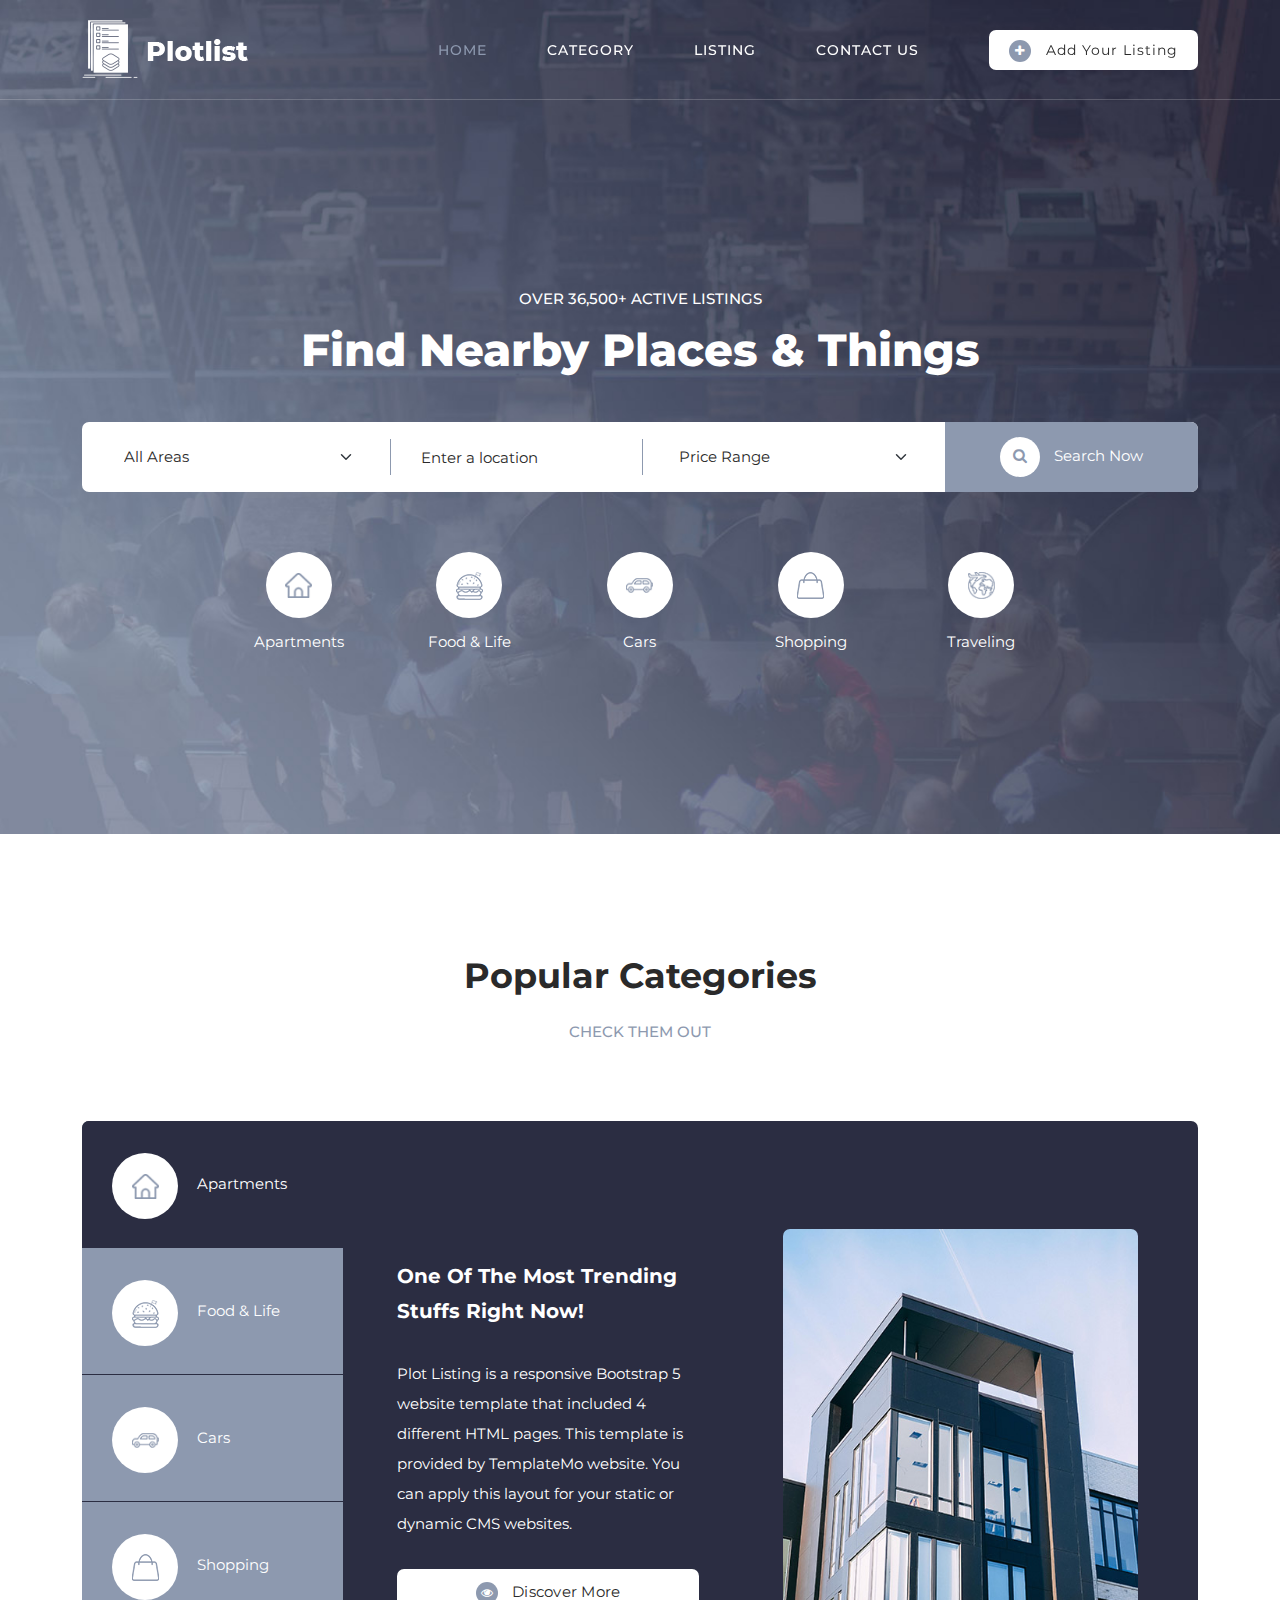
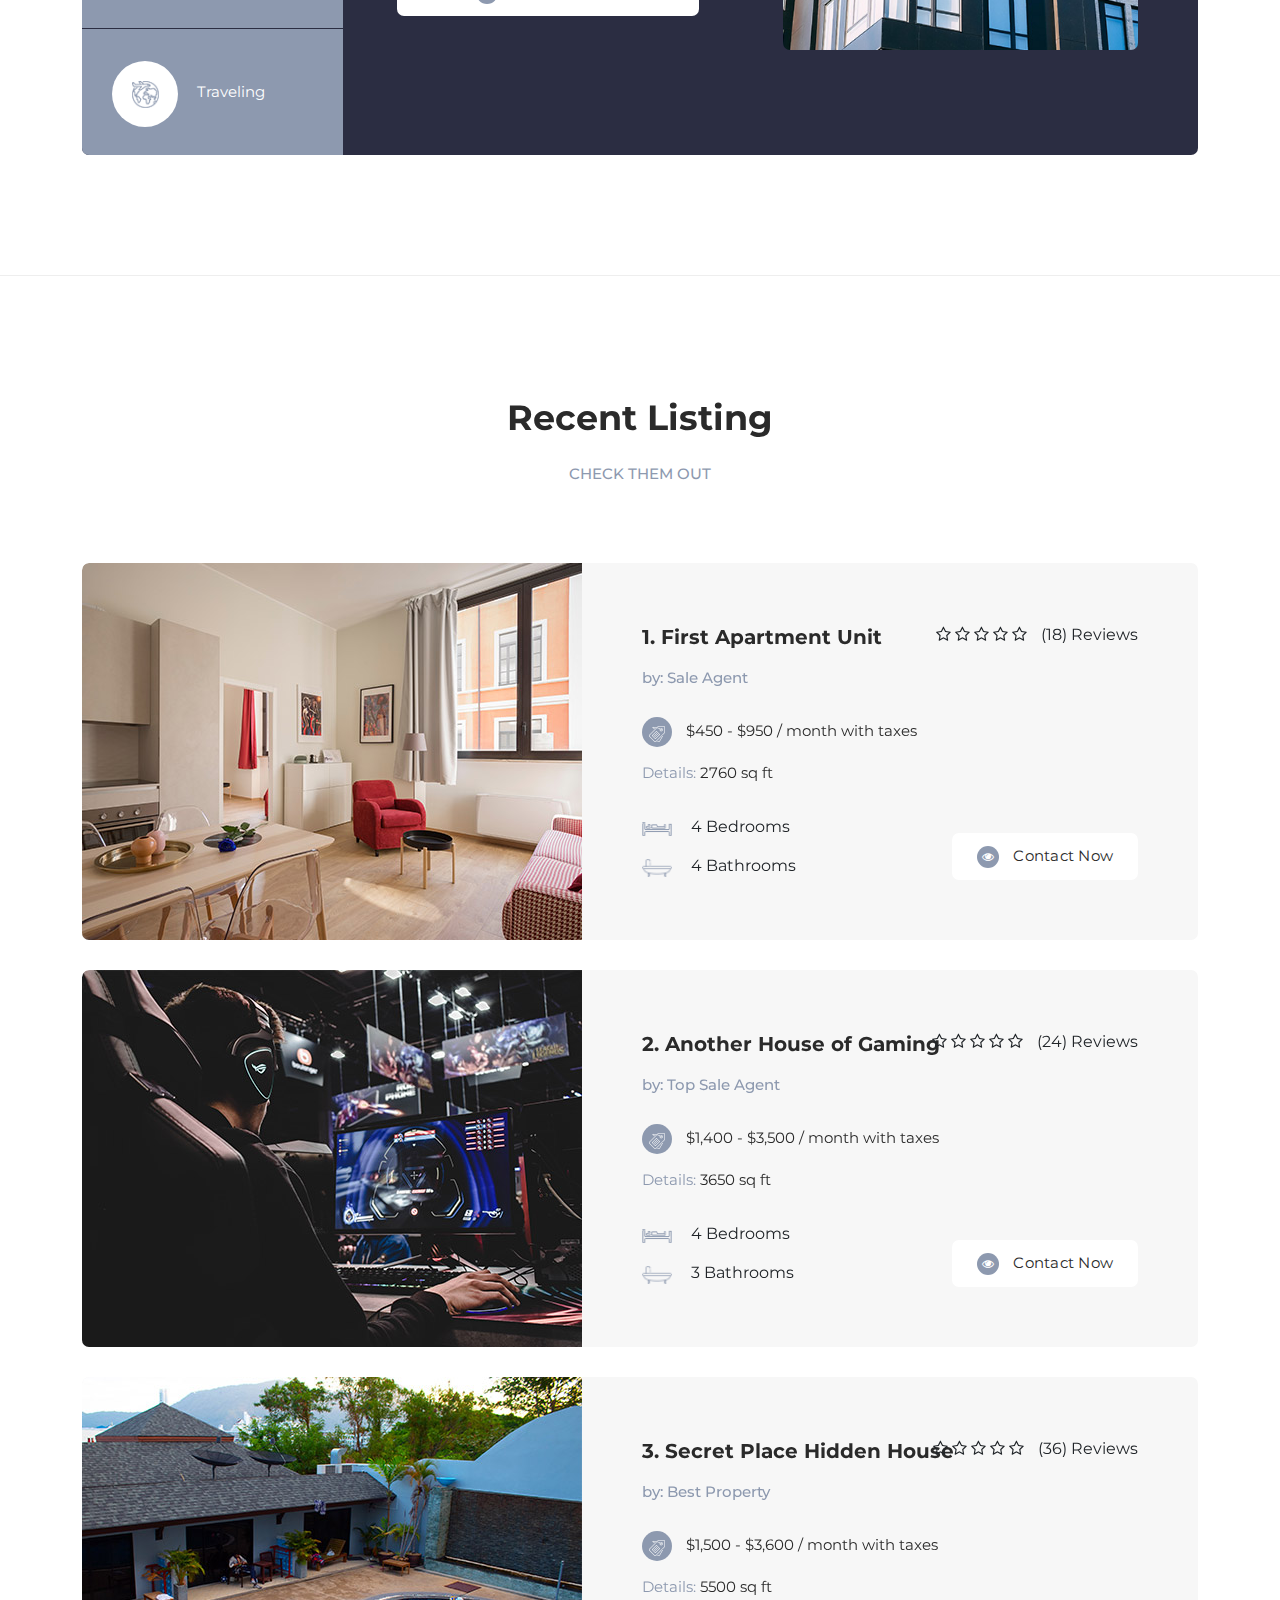
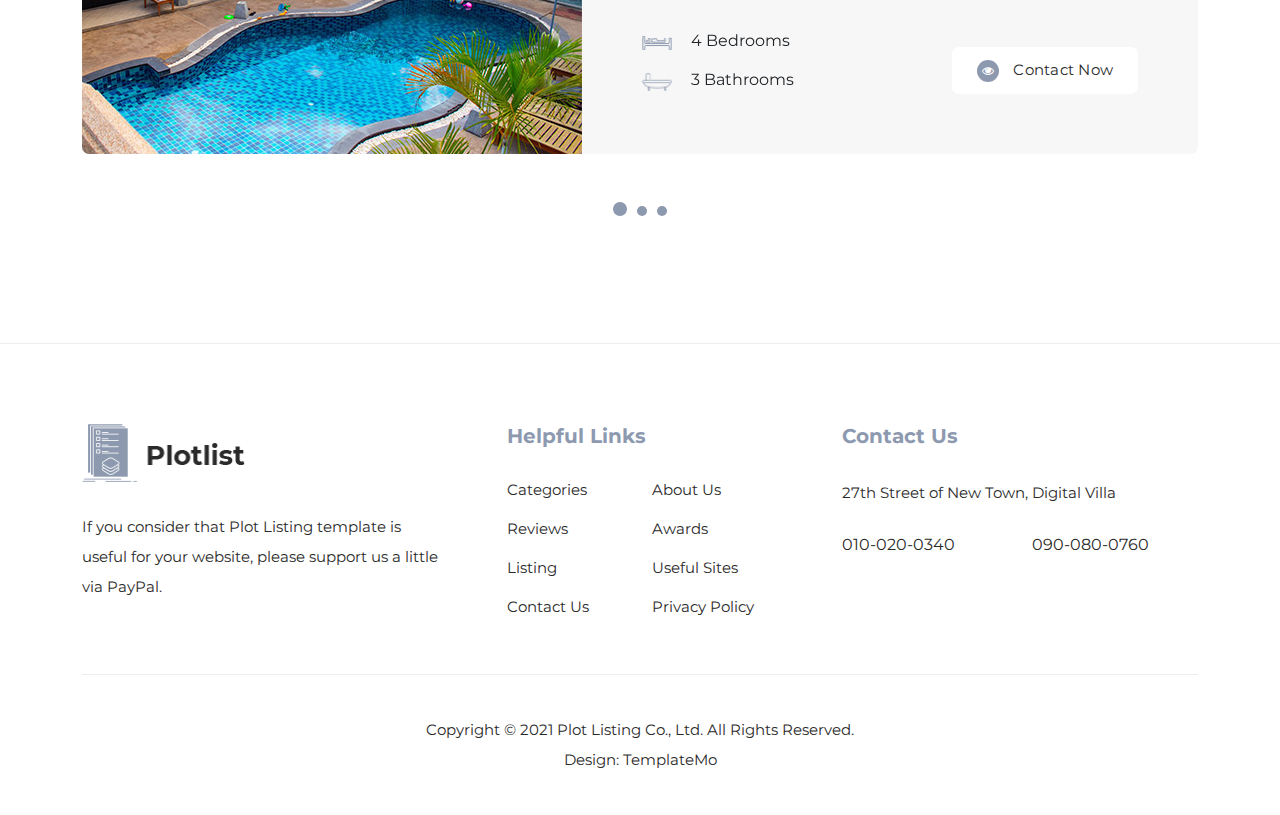
<file: img/templatemo_564_plot_listing/index.html>
<!DOCTYPE html>
<html lang="en">

  <head>

    <meta charset="UTF-8">
    <meta name="viewport" content="width=device-width, initial-scale=1, shrink-to-fit=no">
    <meta name="description" content="">
    <meta name="author" content="">
    <link rel="preconnect" href="https://fonts.gstatic.com">
    <link href="https://fonts.googleapis.com/css2?family=Montserrat:wght@100;200;300;400;500;600;700;800;900&display=swap" rel="stylesheet">

    <title>Plot Listing HTML5 Website Template</title>

    <!-- Bootstrap core CSS -->
    <link href="vendor/bootstrap/css/bootstrap.min.css" rel="stylesheet">

    <!-- Additional CSS Files -->
    <link rel="stylesheet" href="assets/css/fontawesome.css">
    <link rel="stylesheet" href="assets/css/templatemo-plot-listing.css">
    <link rel="stylesheet" href="assets/css/animated.css">
    <link rel="stylesheet" href="assets/css/owl.css">
<!--

TemplateMo 564 Plot Listing

https://templatemo.com/tm-564-plot-listing

-->
  </head>

<body>

  <!-- ***** Preloader Start ***** -->
  <div id="js-preloader" class="js-preloader">
    <div class="preloader-inner">
      <span class="dot"></span>
      <div class="dots">
        <span></span>
        <span></span>
        <span></span>
      </div>
    </div>
  </div>
  <!-- ***** Preloader End ***** -->

  <!-- ***** Header Area Start ***** -->
  <header class="header-area header-sticky wow slideInDown" data-wow-duration="0.75s" data-wow-delay="0s">
    <div class="container">
      <div class="row">
        <div class="col-12">
          <nav class="main-nav">
            <!-- ***** Logo Start ***** -->
            <a href="index.html" class="logo">
            </a>
            <!-- ***** Logo End ***** -->
            <!-- ***** Menu Start ***** -->
            <ul class="nav">
              <li><a href="index.html" class="active">Home</a></li>
              <li><a href="category.html">Category</a></li>
              <li><a href="listing.html">Listing</a></li>
              <li><a href="contact.html">Contact Us</a></li> 
              <li><div class="main-white-button"><a href="#"><i class="fa fa-plus"></i> Add Your Listing</a></div></li> 
            </ul>        
            <a class='menu-trigger'>
                <span>Menu</span>
            </a>
            <!-- ***** Menu End ***** -->
          </nav>
        </div>
      </div>
    </div>
  </header>
  <!-- ***** Header Area End ***** -->

  <div class="main-banner">
    <div class="container">
      <div class="row">
        <div class="col-lg-12">
          <div class="top-text header-text">
            <h6>Over 36,500+ Active Listings</h6>
            <h2>Find Nearby Places &amp; Things</h2>
          </div>
        </div>
        <div class="col-lg-12">
          <form id="search-form" name="gs" method="submit" role="search" action="#">
            <div class="row">
              <div class="col-lg-3 align-self-center">
                  <fieldset>
                      <select name="area" class="form-select" aria-label="Area" id="chooseCategory" onchange="this.form.click()">
                          <option selected>All Areas</option>
                          <option value="New Village">New Village</option>
                          <option value="Old Town">Old Town</option>
                          <option value="Modern City">Modern City</option>
                      </select>
                  </fieldset>
              </div>
              <div class="col-lg-3 align-self-center">
                  <fieldset>
                      <input type="address" name="address" class="searchText" placeholder="Enter a location" autocomplete="on" required>
                  </fieldset>
              </div>
              <div class="col-lg-3 align-self-center">
                  <fieldset>
                      <select name="price" class="form-select" aria-label="Default select example" id="chooseCategory" onchange="this.form.click()">
                          <option selected>Price Range</option>
                          <option value="$100 - $250">$100 - $250</option>
                          <option value="$250 - $500">$250 - $500</option>
                          <option value="$500 - $1000">$500 - $1,000</option>
                          <option value="$1000+">$1,000 or more</option>
                      </select>
                  </fieldset>
              </div>
              <div class="col-lg-3">                        
                  <fieldset>
                      <button class="main-button"><i class="fa fa-search"></i> Search Now</button>
                  </fieldset>
              </div>
            </div>
          </form>
        </div>
        <div class="col-lg-10 offset-lg-1">
          <ul class="categories">
            <li><a href="category.html"><span class="icon"><img src="assets/images/search-icon-01.png" alt="Home"></span> Apartments</a></li>
            <li><a href="listing.html"><span class="icon"><img src="assets/images/search-icon-02.png" alt="Food"></span> Food &amp; Life</a></li>
            <li><a href="#"><span class="icon"><img src="assets/images/search-icon-03.png" alt="Vehicle"></span> Cars</a></li>
            <li><a href="#"><span class="icon"><img src="assets/images/search-icon-04.png" alt="Shopping"></span> Shopping</a></li>
            <li><a href="#"><span class="icon"><img src="assets/images/search-icon-05.png" alt="Travel"></span> Traveling</a></li>
          </ul>
        </div>
      </div>
    </div>
  </div>


  <div class="popular-categories">
    <div class="container">
      <div class="row">
        <div class="col-lg-12">
          <div class="section-heading">
            <h2>Popular Categories</h2>
            <h6>Check Them Out</h6>
          </div>
        </div>
        <div class="col-lg-12">
          <div class="naccs">
            <div class="grid">
              <div class="row">
                <div class="col-lg-3">
                  <div class="menu">
                    <div class="first-thumb active">
                      <div class="thumb">
                        <span class="icon"><img src="assets/images/search-icon-01.png" alt=""></span>
                        Apartments
                      </div>
                    </div>
                    <div>
                      <div class="thumb">                 
                        <span class="icon"><img src="assets/images/search-icon-02.png" alt=""></span>
                        Food &amp; Life
                      </div>
                    </div>
                    <div>
                      <div class="thumb">                 
                        <span class="icon"><img src="assets/images/search-icon-03.png" alt=""></span>
                        Cars
                      </div>
                    </div>
                    <div>
                      <div class="thumb">                 
                        <span class="icon"><img src="assets/images/search-icon-04.png" alt=""></span>
                        Shopping
                      </div>
                    </div>
                    <div class="last-thumb">
                      <div class="thumb">                 
                        <span class="icon"><img src="assets/images/search-icon-05.png" alt=""></span>
                        Traveling
                      </div>
                    </div>
                  </div>
                </div> 
                <div class="col-lg-9 align-self-center">
                  <ul class="nacc">
                    <li class="active">
                      <div>
                        <div class="thumb">
                          <div class="row">
                            <div class="col-lg-5 align-self-center">
                              <div class="left-text">
                                <h4>One Of The Most Trending Stuffs Right Now!</h4>
                                <p>Plot Listing is a responsive Bootstrap 5 website template that included 4 different HTML pages. This template is provided by TemplateMo website. You can apply this layout for your static or dynamic CMS websites.</p>
                                <div class="main-white-button"><a href="#"><i class="fa fa-eye"></i> Discover More</a></div>
                              </div>
                            </div>
                            <div class="col-lg-7 align-self-center">
                              <div class="right-image">
                                <img src="assets/images/tabs-image-01.jpg" alt="">
                              </div>
                            </div>
                          </div>
                        </div>
                      </div>
                    </li>
                    <li>
                      <div>
                        <div class="thumb">
                          <div class="row">
                            <div class="col-lg-5 align-self-center">
                              <div class="left-text">
                                <h4>Food and Lifestyle category is here</h4>
                                <p>You can feel free to download, edit and apply this template for your website. Please tell your friends about TemplateMo website.</p>
                                <div class="main-white-button"><a href="#"><i class="fa fa-eye"></i> Explore More</a></div>
                              </div>
                            </div>
                            <div class="col-lg-7 align-self-center">
                              <div class="right-image">
                                <img src="assets/images/tabs-image-02.jpg" alt="Foods on the table">
                              </div>
                            </div>
                          </div>
                        </div>
                      </div>
                    </li>
                    <li>
                      <div>
                        <div class="thumb">
                          <div class="row">
                            <div class="col-lg-5 align-self-center">
                              <div class="left-text">
                                <h4>Best car rentals for your trips!</h4>
                                <p>Did you know? You can get the best free HTML templates on Too CSS blog. Visit the blog pages and explore fresh and latest website templates.</p>
                                <div class="main-white-button"><a href="listing.html"><i class="fa fa-eye"></i> More Listing</a></div>
                              </div>
                            </div>
                            <div class="col-lg-7 align-self-center">
                              <div class="right-image">
                                <img src="assets/images/tabs-image-03.jpg" alt="cars in the city">
                              </div>
                            </div>
                          </div>
                        </div>
                      </div>
                    </li>
                    <li>
                      <div>
                        <div class="thumb">
                          <div class="row">
                            <div class="col-lg-5 align-self-center">
                              <div class="left-text">
                                <h4>Shopping List: Images from Unsplash</h4>
                                <p>Image credits go to Unsplash website that provides free stock photos for anyone. Images used in this Plot Listing template are from Unsplash.</p>
                                <div class="main-white-button"><a href="#"><i class="fa fa-eye"></i> Discover More</a></div>
                              </div>
                            </div>
                            <div class="col-lg-7 align-self-center">
                              <div class="right-image">
                                <img src="assets/images/tabs-image-04.jpg" alt="Shopping Girl">
                              </div>
                            </div>
                          </div>
                        </div>
                      </div>
                    </li>
                    <li>
                      <div>
                        <div class="thumb">
                          <div class="row">
                            <div class="col-lg-5 align-self-center">
                              <div class="left-text">
                                <h4>Information and Safety Tips for Traveling</h4>
                                <p>You are allowed to use this template for your commercial websites. You are NOT allowed to redistribute this template ZIP file on any Free CSS collection websites.</p>
                                <div class="main-white-button"><a rel="nofollow" href="https://templatemo.com/contact"><i class="fa fa-eye"></i> Read More</a></div>
                              </div>
                            </div>
                            <div class="col-lg-7 align-self-center">
                              <div class="right-image">
                                <img src="assets/images/tabs-image-05.jpg" alt="Traveling Beach">
                              </div>
                            </div>
                          </div>
                        </div>
                      </div>
                    </li>
                  </ul>
                </div>          
              </div>
            </div>
          </div>
        </div>
      </div>
    </div>
  </div>


  <div class="recent-listing">
    <div class="container">
      <div class="row">
        <div class="col-lg-12">
          <div class="section-heading">
            <h2>Recent Listing</h2>
            <h6>Check Them Out</h6>
          </div>
        </div>
        <div class="col-lg-12">
          <div class="owl-carousel owl-listing">
            <div class="item">
              <div class="row">
                <div class="col-lg-12">
                  <div class="listing-item">
                    <div class="left-image">
                      <a href="#"><img src="assets/images/listing-01.jpg" alt=""></a>
                    </div>
                    <div class="right-content align-self-center">
                      <a href="#"><h4>1. First Apartment Unit</h4></a>
                      <h6>by: Sale Agent</h6>
                      <ul class="rate">
                        <li><i class="fa fa-star-o"></i></li>
                        <li><i class="fa fa-star-o"></i></li>
                        <li><i class="fa fa-star-o"></i></li>
                        <li><i class="fa fa-star-o"></i></li>
                        <li><i class="fa fa-star-o"></i></li>
                        <li>(18) Reviews</li>
                      </ul>
                      <span class="price"><div class="icon"><img src="assets/images/listing-icon-01.png" alt=""></div> $450 - $950 / month with taxes</span>
                      <span class="details">Details: <em>2760 sq ft</em></span>
                      <ul class="info">
                        <li><img src="assets/images/listing-icon-02.png" alt=""> 4 Bedrooms</li>
                        <li><img src="assets/images/listing-icon-03.png" alt=""> 4 Bathrooms</li>
                      </ul>
                      <div class="main-white-button">
                        <a href="contact.html"><i class="fa fa-eye"></i> Contact Now</a>
                      </div>
                    </div>
                  </div>
                </div>
                <div class="col-lg-12">
                  <div class="listing-item">
                    <div class="left-image">
                      <a href="#"><img src="assets/images/listing-02.jpg" alt=""></a>
                    </div>
                    <div class="right-content align-self-center">
                      <a href="#"><h4>2. Another House of Gaming</h4></a>
                      <h6>by: Top Sale Agent</h6>
                      <ul class="rate">
                        <li><i class="fa fa-star-o"></i></li>
                        <li><i class="fa fa-star-o"></i></li>
                        <li><i class="fa fa-star-o"></i></li>
                        <li><i class="fa fa-star-o"></i></li>
                        <li><i class="fa fa-star-o"></i></li>
                        <li>(24) Reviews</li>
                      </ul>
                      <span class="price"><div class="icon"><img src="assets/images/listing-icon-01.png" alt=""></div> $1,400 - $3,500 / month with taxes</span>
                      <span class="details">Details: <em>3650 sq ft</em></span>
                      <ul class="info">
                        <li><img src="assets/images/listing-icon-02.png" alt=""> 4 Bedrooms</li>
                        <li><img src="assets/images/listing-icon-03.png" alt=""> 3 Bathrooms</li>
                      </ul>
                      <div class="main-white-button">
                        <a href="contact.html"><i class="fa fa-eye"></i> Contact Now</a>
                      </div>
                    </div>
                  </div>
                </div>
                <div class="col-lg-12">
                  <div class="listing-item">
                    <div class="left-image">
                      <a href="#"><img src="assets/images/listing-03.jpg" alt=""></a>
                    </div>
                    <div class="right-content align-self-center">
                      <a href="#"><h4>3. Secret Place Hidden House</h4></a>
                      <h6>by: Best Property</h6>
                      <ul class="rate">
                        <li><i class="fa fa-star-o"></i></li>
                        <li><i class="fa fa-star-o"></i></li>
                        <li><i class="fa fa-star-o"></i></li>
                        <li><i class="fa fa-star-o"></i></li>
                        <li><i class="fa fa-star-o"></i></li>
                        <li>(36) Reviews</li>
                      </ul>
                      <span class="price"><div class="icon"><img src="assets/images/listing-icon-01.png" alt=""></div> $1,500 - $3,600 / month with taxes</span>
                      <span class="details">Details: <em>5500 sq ft</em></span>
                      <ul class="info">
                        <li><img src="assets/images/listing-icon-02.png" alt=""> 4 Bedrooms</li>
                        <li><img src="assets/images/listing-icon-03.png" alt=""> 3 Bathrooms</li>
                      </ul>
                      <div class="main-white-button">
                        <a href="contact.html"><i class="fa fa-eye"></i> Contact Now</a>
                      </div>
                    </div>
                  </div>
                </div>
              </div>
            </div>
            <div class="item">
              <div class="row">
                <div class="col-lg-12">
                  <div class="listing-item">
                    <div class="left-image">
                      <a href="#"><img src="assets/images/listing-04.jpg" alt=""></a>
                    </div>
                    <div class="right-content align-self-center">
                      <a href="#"><h4>4. Sunshine Fourth Apartment</h4></a>
                      <h6>by: Sale Agent</h6>
                      <ul class="rate">
                        <li><i class="fa fa-star-o"></i></li>
                        <li><i class="fa fa-star-o"></i></li>
                        <li><i class="fa fa-star-o"></i></li>
                        <li><i class="fa fa-star-o"></i></li>
                        <li><i class="fa fa-star-o"></i></li>
                        <li>(24) Reviews</li>
                      </ul>
                      <span class="price"><div class="icon"><img src="assets/images/listing-icon-01.png" alt=""></div> $3,600 / month with taxes</span>
                      <span class="details">Details: <em>3660 sq ft</em></span>
                      <ul class="info">
                        <li><img src="assets/images/listing-icon-02.png" alt=""> 5 Bedrooms</li>
                        <li><img src="assets/images/listing-icon-03.png" alt=""> 3 Bathrooms</li>
                      </ul>
                      <div class="main-white-button">
                        <a href="contact.html"><i class="fa fa-eye"></i> Contact Now</a>
                      </div>
                    </div>
                  </div>
                </div>
                <div class="col-lg-12">
                  <div class="listing-item">
                    <div class="left-image">
                      <a href="#"><img src="assets/images/listing-05.jpg" alt=""></a>
                    </div>
                    <div class="right-content align-self-center">
                      <a href="#"><h4>5. Best House Of the Town</h4></a>
                      <h6>by: Sale Agent</h6>
                      <ul class="rate">
                        <li><i class="fa fa-star-o"></i></li>
                        <li><i class="fa fa-star-o"></i></li>
                        <li><i class="fa fa-star-o"></i></li>
                        <li><i class="fa fa-star-o"></i></li>
                        <li><i class="fa fa-star-o"></i></li>
                        <li>(32) Reviews</li>
                      </ul>
                      <span class="price"><div class="icon"><img src="assets/images/listing-icon-01.png" alt=""></div> $5,600 / month with taxes</span>
                      <span class="details">Details: <em>1750 sq ft</em></span>
                      <ul class="info">
                        <li><img src="assets/images/listing-icon-02.png" alt=""> 6 Bedrooms</li>
                        <li><img src="assets/images/listing-icon-03.png" alt=""> 3 Bathrooms</li>
                      </ul>
                      <div class="main-white-button">
                        <a href="contact.html"><i class="fa fa-eye"></i> Contact Now</a>
                      </div>
                    </div>
                  </div>
                </div>
                <div class="col-lg-12">
                  <div class="listing-item">
                    <div class="left-image">
                      <a href="#"><img src="assets/images/listing-06.jpg" alt=""></a>
                    </div>
                    <div class="right-content align-self-center">
                      <a href="#"><h4>6. Amazing Pool Party Villa</h4></a>
                      <h6>by: Sale Agent</h6>
                      <ul class="rate">
                        <li><i class="fa fa-star-o"></i></li>
                        <li><i class="fa fa-star-o"></i></li>
                        <li><i class="fa fa-star-o"></i></li>
                        <li><i class="fa fa-star-o"></i></li>
                        <li><i class="fa fa-star-o"></i></li>
                        <li>(40) Reviews</li>
                      </ul>
                      <span class="price"><div class="icon"><img src="assets/images/listing-icon-01.png" alt=""></div> $3,850 / month with taxes</span>
                      <span class="details">Details: <em>3660 sq ft</em></span>
                      <ul class="info">
                        <li><img src="assets/images/listing-icon-02.png" alt=""> 4 Bedrooms</li>
                        <li><img src="assets/images/listing-icon-03.png" alt=""> 3 Bathrooms</li>
                      </ul>
                      <div class="main-white-button">
                        <a href="contact.html"><i class="fa fa-eye"></i> Contact Now</a>
                      </div>
                    </div>
                  </div>
                </div>
              </div>
            </div>
            <div class="item">
              <div class="row">
                <div class="col-lg-12">
                  <div class="listing-item">
                    <div class="left-image">
                      <a href="#"><img src="assets/images/listing-05.jpg" alt=""></a>
                    </div>
                    <div class="right-content align-self-center">
                      <a href="#"><h4>7. Sunny Apartment</h4></a>
                      <h6>by: Sale Agent</h6>
                      <ul class="rate">
                        <li><i class="fa fa-star-o"></i></li>
                        <li><i class="fa fa-star-o"></i></li>
                        <li><i class="fa fa-star-o"></i></li>
                        <li><i class="fa fa-star-o"></i></li>
                        <li><i class="fa fa-star-o"></i></li>
                        <li>(24) Reviews</li>
                      </ul>
                      <span class="price"><div class="icon"><img src="assets/images/listing-icon-01.png" alt=""></div> $5,450 / month with taxes</span>
                      <span class="details">Details: <em>1640 sq ft</em></span>
                      <ul class="info">
                        <li><img src="assets/images/listing-icon-02.png" alt=""> 8 Bedrooms</li>
                        <li><img src="assets/images/listing-icon-03.png" alt=""> 5 Bathrooms</li>
                      </ul>
                      <div class="main-white-button">
                        <a href="contact.html"><i class="fa fa-eye"></i> Contact Now</a>
                      </div>
                    </div>
                  </div>
                </div>
                <div class="col-lg-12">
                  <div class="listing-item">
                    <div class="left-image">
                      <a href="#"><img src="assets/images/listing-02.jpg" alt=""></a>
                    </div>
                    <div class="right-content align-self-center">
                      <a href="#"><h4>8. Third House of Gaming</h4></a>
                      <h6>by: Sale Agent</h6>
                      <ul class="rate">
                        <li><i class="fa fa-star-o"></i></li>
                        <li><i class="fa fa-star-o"></i></li>
                        <li><i class="fa fa-star-o"></i></li>
                        <li><i class="fa fa-star-o"></i></li>
                        <li><i class="fa fa-star-o"></i></li>
                        <li>(15) Reviews</li>
                      </ul>
                      <span class="price"><div class="icon"><img src="assets/images/listing-icon-01.png" alt=""></div> $5,520 / month with taxes</span>
                      <span class="details">Details: <em>1660 sq ft</em></span>
                      <ul class="info">
                        <li><img src="assets/images/listing-icon-02.png" alt=""> 5 Bedrooms</li>
                        <li><img src="assets/images/listing-icon-03.png" alt=""> 4 Bathrooms</li>
                      </ul>
                      <div class="main-white-button">
                        <a href="contact.html"><i class="fa fa-eye"></i> Contact Now</a>
                      </div>
                    </div>
                  </div>
                </div>
                <div class="col-lg-12">
                  <div class="listing-item">
                    <div class="left-image">
                      <a href="#"><img src="assets/images/listing-06.jpg" alt=""></a>
                    </div>
                    <div class="right-content align-self-center">
                      <a href="#"><h4>9. Relaxing BBQ Party Villa</h4></a>
                      <h6>by: Sale Agent</h6>
                      <ul class="rate">
                        <li><i class="fa fa-star-o"></i></li>
                        <li><i class="fa fa-star-o"></i></li>
                        <li><i class="fa fa-star-o"></i></li>
                        <li><i class="fa fa-star-o"></i></li>
                        <li><i class="fa fa-star-o"></i></li>
                        <li>(20) Reviews</li>
                      </ul>
                      <span class="price"><div class="icon"><img src="assets/images/listing-icon-01.png" alt=""></div> $4,760 / month with taxes</span>
                      <span class="details">Details: <em>2880 sq ft</em></span>
                      <ul class="info">
                        <li><img src="assets/images/listing-icon-02.png" alt=""> 6 Bedrooms</li>
                        <li><img src="assets/images/listing-icon-03.png" alt=""> 4 Bathrooms</li>
                      </ul>
                      <div class="main-white-button">
                        <a href="contact.html"><i class="fa fa-eye"></i> Contact Now</a>
                      </div>
                    </div>
                  </div>
                </div>
              </div>
            </div>
          </div>
        </div>
      </div>
    </div>
  </div>


  <footer>
    <div class="container">
      <div class="row">
        <div class="col-lg-4">
          <div class="about">
            <div class="logo">
              <img src="assets/images/black-logo.png" alt="Plot Listing">
            </div>
            <p>If you consider that <a rel="nofollow" href="https://templatemo.com/tm-564-plot-listing" target="_parent">Plot Listing template</a> is useful for your website, please <a rel="nofollow" href="https://www.paypal.me/templatemo" target="_blank">support us</a> a little via PayPal.</p>
          </div>
        </div>
        <div class="col-lg-4">
          <div class="helpful-links">
            <h4>Helpful Links</h4>
            <div class="row">
              <div class="col-lg-6 col-sm-6">
                <ul>
                  <li><a href="#">Categories</a></li>
                  <li><a href="#">Reviews</a></li>
                  <li><a href="#">Listing</a></li>
                  <li><a href="#">Contact Us</a></li>
                </ul>
              </div>
              <div class="col-lg-6">
                <ul>
                  <li><a href="#">About Us</a></li>
                  <li><a href="#">Awards</a></li>
                  <li><a href="#">Useful Sites</a></li>
                  <li><a href="#">Privacy Policy</a></li>
                </ul>
              </div>
            </div>
          </div>
        </div>
        <div class="col-lg-4">
          <div class="contact-us">
            <h4>Contact Us</h4>
            <p>27th Street of New Town, Digital Villa</p>
            <div class="row">
              <div class="col-lg-6">
                <a href="#">010-020-0340</a>
              </div>
              <div class="col-lg-6">
                <a href="#">090-080-0760</a>
              </div>
            </div>
          </div>
        </div>
        <div class="col-lg-12">
          <div class="sub-footer">
            <p>Copyright © 2021 Plot Listing Co., Ltd. All Rights Reserved.
            <br>
			Design: <a rel="nofollow" href="https://templatemo.com" title="CSS Templates">TemplateMo</a></p>
          </div>
        </div>
      </div>
    </div>
  </footer>


  <!-- Scripts -->
  <script src="vendor/jquery/jquery.min.js"></script>
  <script src="vendor/bootstrap/js/bootstrap.bundle.min.js"></script>
  <script src="assets/js/owl-carousel.js"></script>
  <script src="assets/js/animation.js"></script>
  <script src="assets/js/imagesloaded.js"></script>
  <script src="assets/js/custom.js"></script>

</body>

</html>
</file>
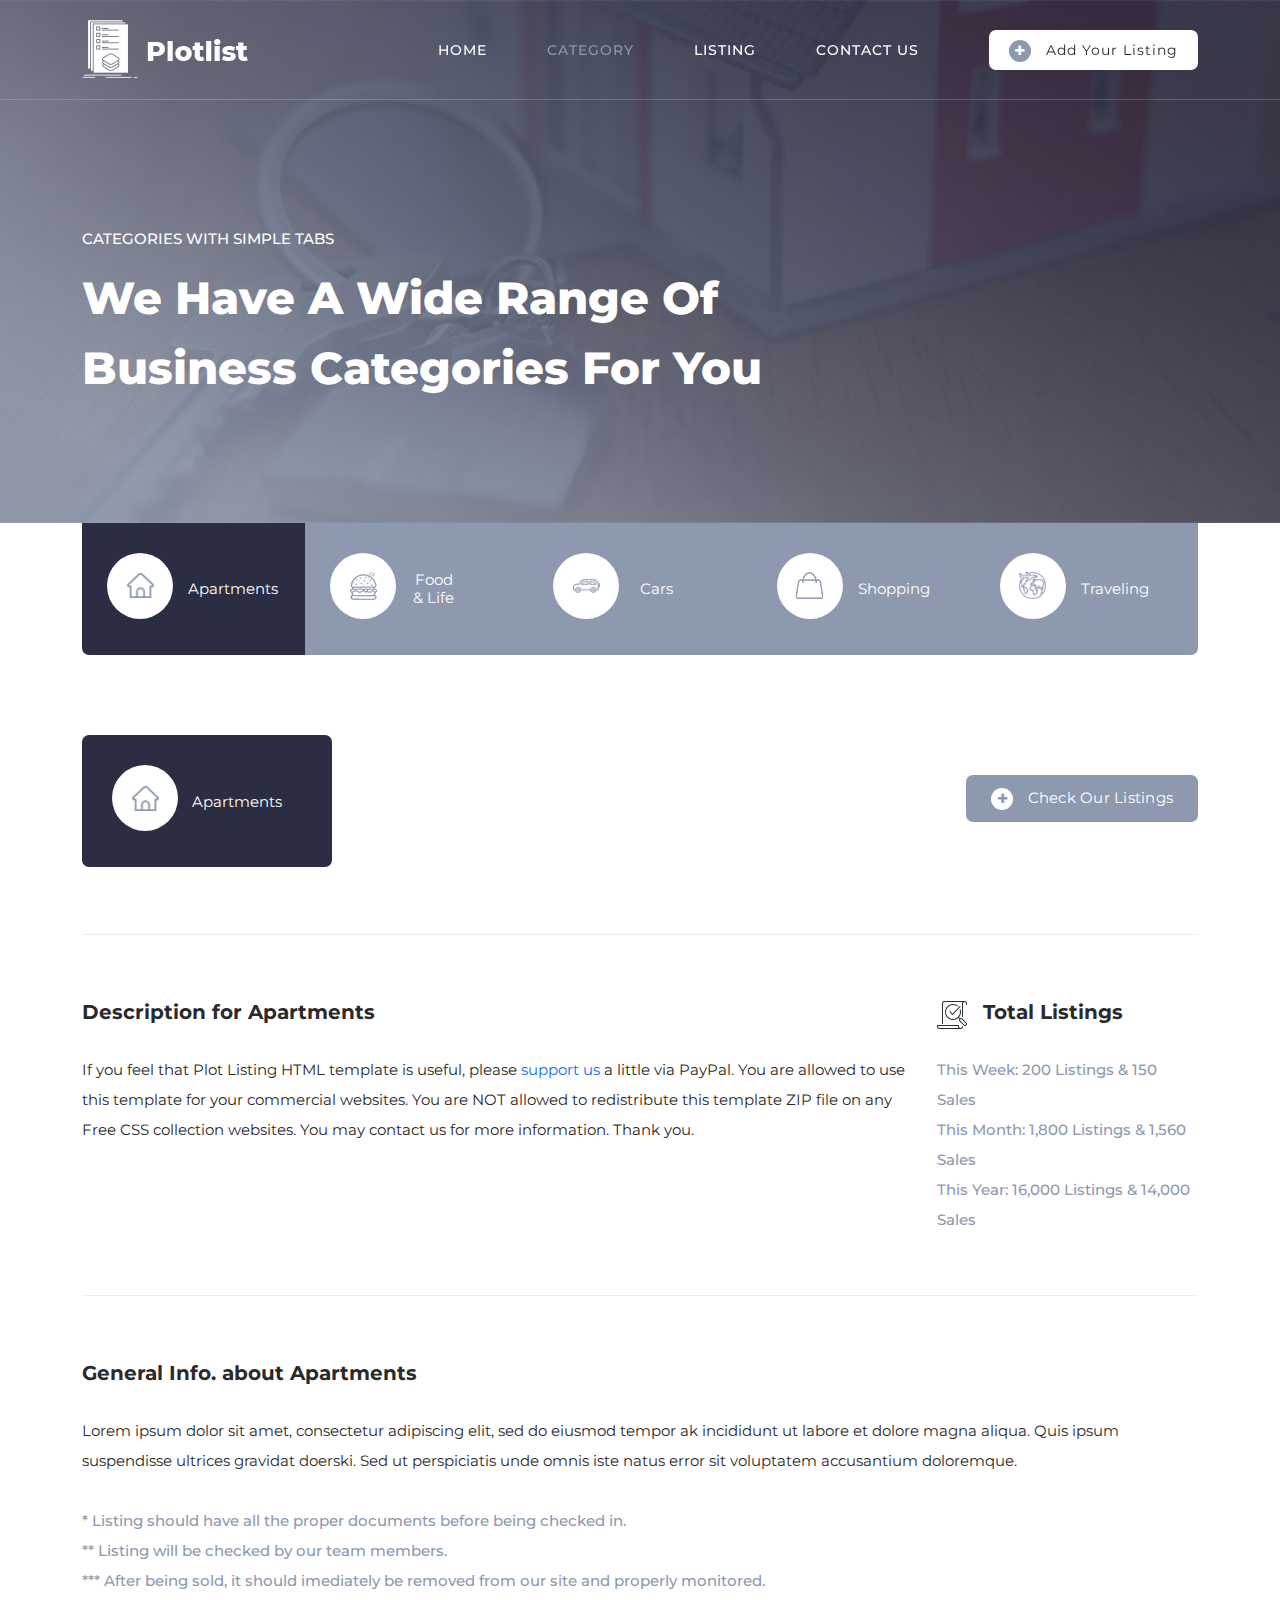
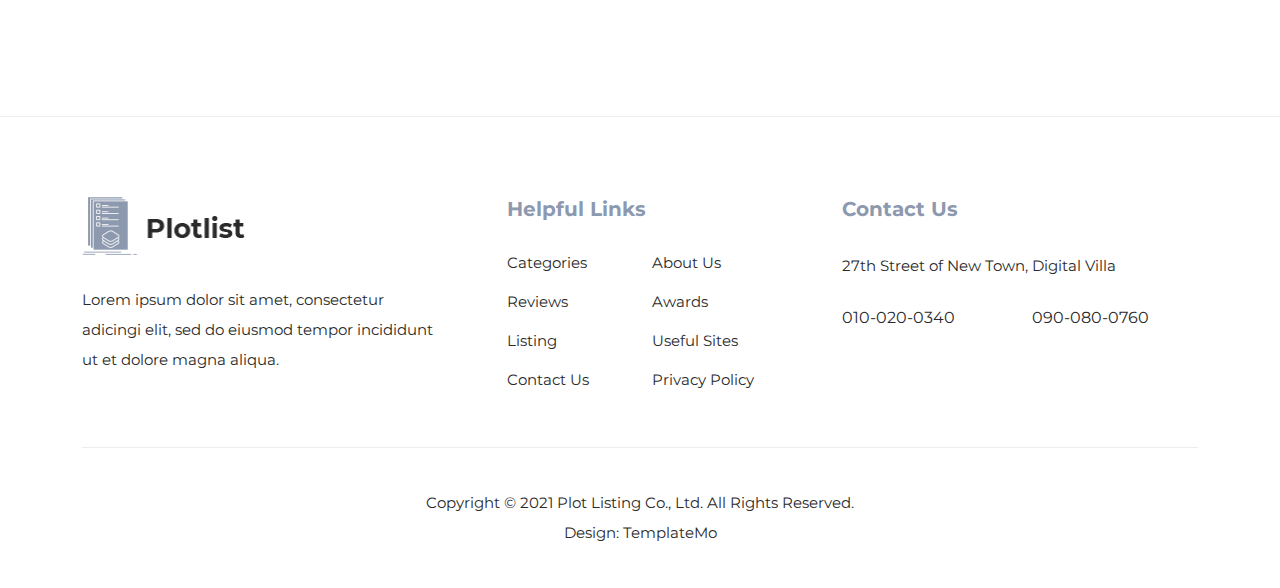
<file: img/templatemo_564_plot_listing/category.html>
<!DOCTYPE html>
<html lang="en">

  <head>

    <meta charset="UTF-8">
    <meta name="viewport" content="width=device-width, initial-scale=1, shrink-to-fit=no">
    <meta name="description" content="">
    <meta name="author" content="">
    <link rel="preconnect" href="https://fonts.gstatic.com">
    <link href="https://fonts.googleapis.com/css2?family=Montserrat:wght@100;200;300;400;500;600;700;800;900&display=swap" rel="stylesheet">

    <title>Plotlist - Listing HTML5 Template</title>

    <!-- Bootstrap core CSS -->
    <link href="vendor/bootstrap/css/bootstrap.min.css" rel="stylesheet">


    <!-- Additional CSS Files -->
    <link rel="stylesheet" href="assets/css/fontawesome.css">
    <link rel="stylesheet" href="assets/css/templatemo-plot-listing.css">
    <link rel="stylesheet" href="assets/css/animated.css">
    <link rel="stylesheet" href="assets/css/owl.css">
<!--

TemplateMo 564 Plot Listing

https://templatemo.com/tm-564-plot-listing

-->
  </head>

<body>

  <!-- ***** Preloader Start ***** -->
  <div id="js-preloader" class="js-preloader">
    <div class="preloader-inner">
      <span class="dot"></span>
      <div class="dots">
        <span></span>
        <span></span>
        <span></span>
      </div>
    </div>
  </div>
  <!-- ***** Preloader End ***** -->

  <!-- ***** Header Area Start ***** -->
  <header class="header-area header-sticky wow slideInDown" data-wow-duration="0.75s" data-wow-delay="0s">
    <div class="container">
      <div class="row">
        <div class="col-12">
          <nav class="main-nav">
            <!-- ***** Logo Start ***** -->
            <a href="index.html" class="logo">
            </a>
            <!-- ***** Logo End ***** -->
            <!-- ***** Menu Start ***** -->
            <ul class="nav">
              <li><a href="index.html">Home</a></li>
              <li><a href="category.html" class="active">Category</a></li>
              <li><a href="listing.html">Listing</a></li>
              <li><a href="contact.html">Contact Us</a></li> 
              <li><div class="main-white-button"><a href="#"><i class="fa fa-plus"></i> Add Your Listing</a></div></li> 
            </ul>        
            <a class='menu-trigger'>
                <span>Menu</span>
            </a>
            <!-- ***** Menu End ***** -->
          </nav>
        </div>
      </div>
    </div>
  </header>
  <!-- ***** Header Area End ***** -->

  <div class="page-heading">
    <div class="container">
      <div class="row">
        <div class="col-lg-8">
          <div class="top-text header-text">
            <h6>Categories with Simple Tabs</h6>
            <h2>We have a wide range of business categories for you</h2>
          </div>
        </div>
      </div>
    </div>
  </div>



  <div class="category-post">
    <div class="container">
      <div class="row">
        <div class="col-lg-12">
          <div class="naccs">
            <div class="grid">
              <div class="row">
                <div class="col-lg-12">
                  <div class="menu">
                    <div class="first-thumb active">
                      <div class="thumb">
                        <span class="icon"><img src="assets/images/search-icon-01.png" alt=""><h4>Apartments</h4></span>    
                      </div>
                    </div>
                    <div>
                      <div class="thumb">                 
                        <span class="icon"><img src="assets/images/search-icon-02.png" alt=""><h4>Food &amp; Life</h4></span>
                      </div>
                    </div>
                    <div>
                      <div class="thumb">                 
                        <span class="icon"><img src="assets/images/search-icon-03.png" alt=""><h4>Cars</h4></span>
                      </div>
                    </div>
                    <div>
                      <div class="thumb">                 
                        <span class="icon"><img src="assets/images/search-icon-04.png" alt=""><h4>Shopping</h4></span>
                      </div>
                    </div>
                    <div class="last-thumb">
                      <div class="thumb">                 
                        <span class="icon"><img src="assets/images/search-icon-05.png" alt=""><h4>Traveling</h4></span>
                      </div>
                    </div>
                  </div>
                </div> 
                <div class="col-lg-12">
                  <ul class="nacc">
                    <li class="active">
                      <div>
                        <div class="thumb">
                          <div class="row">
                            <div class="col-lg-12">
                              <div class="top-content">
                                <div class="row">
                                  <div class="col-lg-6">
                                    <div class="top-icon">
                                      <span class="icon"><img src="assets/images/search-icon-01.png" alt=""><h4>Apartments</h4></span> 
                                    </div>
                                  </div>
                                  <div class="col-lg-6">
                                    <div class="main-white-button">
                                      <a href="#"><i class="fa fa-plus"></i> Check Our Listings</a>
                                    </div>
                                  </div>
                                </div>
                              </div>      
                            </div>
                            <div class="col-lg-12">
                              <div class="description">
                                <div class="row">
                                  <div class="col-lg-9">
                                    <h4>Description for Apartments</h4>
                                    <p>If you feel that Plot Listing HTML template is useful, please <a rel="nofollow" href="https://www.paypal.me/templatemo" target="_blank">support us</a> a little via PayPal. You are allowed to use this template for your commercial websites. You are NOT allowed to redistribute this template ZIP file on any Free CSS collection websites. You may contact us for more information. Thank you.</p>
                                  </div>
                                  <div class="col-lg-3">
                                    <div class="text-icon">
                                      <h4><img src="assets/images/listing-icon-heading.png" alt=""> Total Listings</h4>
                                    </div>
                                    <span class="list-item">This Week: 200 Listings &amp; 150 Sales<br>This Month: 1,800 Listings &amp; 1,560 Sales<br>This Year: 16,000 Listings &amp; 14,000 Sales</span>
                                  </div>
                                </div>
                              </div>
                            </div>
                            <div class="col-lg-12">
                              <div class="general-info">
                                <div class="row">
                                  <div class="col-lg-12">
                                    <h4>General Info. about Apartments</h4>
                                    <p>Lorem ipsum dolor sit amet, consectetur adipiscing elit, sed do eiusmod tempor ak incididunt ut labore et dolore magna aliqua. Quis ipsum suspendisse ultrices gravidat doerski. Sed ut perspiciatis unde omnis iste natus error sit voluptatem accusantium doloremque.</p>
                                    <span class="list-item">* Listing should have all the proper documents before being checked in.
                                    <br>** Listing will be checked by our team members.
                                    <br>*** After being sold, it should imediately be removed from our site and properly monitored.</span>
                                  </div>
                                </div>
                              </div>
                            </div>
                          </div>
                        </div>
                      </div>
                    </li>                 
                    <li>
                      <div>
                        <div class="thumb">
                          <div class="row">
                            <div class="col-lg-12">
                              <div class="top-content">
                                <div class="row">
                                  <div class="col-lg-6">
                                    <div class="top-icon">
                                      <span class="icon"><img src="assets/images/search-icon-02.png" alt=""><h4>Food &amp; Life</h4></span> 
                                    </div>
                                  </div>
                                  <div class="col-lg-6">
                                    <div class="main-white-button">
                                      <a href="#"><i class="fa fa-plus"></i> Check Our Listings</a>
                                    </div>
                                  </div>
                                </div>
                              </div>      
                            </div>
                            <div class="col-lg-12">
                              <div class="description">
                                <div class="row">
                                  <div class="col-lg-9">
                                    <h4>Description for Food and Life</h4>
                                    <p>Plot Listing template is a responsive website layout that included four HTML pages. Please tell your friends about TemplateMo website. You can download and apply this template for your dynamic CMS websites.</p>
                                    <br>
                                    <p><strong>Did you know?</strong>
                                    <br>You can get the best free HTML templates on Too CSS blog. Visit the blog pages and explore fresh and latest website templates.</p>
                                  </div>
                                  <div class="col-lg-3">
                                    <div class="text-icon">
                                      <h4><img src="assets/images/listing-icon-heading.png" alt=""> Total Listings</h4>
                                    </div>
                                    <span class="list-item">This Week: 124 Listings &amp; 84 Sales<br>This Month: 1,040 Listings &amp; 720 Sales<br>This Year: 10,640 Listings &amp; 9,600 Sales</span>
                                  </div>
                                </div>
                              </div>
                            </div>
                            <div class="col-lg-12">
                              <div class="general-info">
                                <div class="row">
                                  <div class="col-lg-12">
                                    <h4>General Info</h4>
                                    <p>Lorem ipsum dolor sit amet, consectetur adipiscing elit, sed do eiusmod tempor ak incididunt ut labore et dolore magna aliqua. Quis ipsum suspendisse ultrices gravidat doerski. Sed ut perspiciatis unde omnis iste natus error sit voluptatem accusantium doloremque.</p>
                                    <span class="list-item">* Listing should have all the proper documents before being checked in.
                                    <br>** Listing will be checked by our team members.
                                    <br>*** After being sold, it should imediately be removed from our site and properly monitored.</span>
                                  </div>
                                </div>
                              </div>
                            </div>
                          </div>
                        </div>
                      </div>
                    </li>
                    <li>
                      <div>
                        <div class="thumb">
                          <div class="row">
                            <div class="col-lg-12">
                              <div class="top-content">
                                <div class="row">
                                  <div class="col-lg-6">
                                    <div class="top-icon">
                                      <span class="icon"><img src="assets/images/search-icon-03.png" alt=""><h4>Cars</h4></span> 
                                    </div>
                                  </div>
                                  <div class="col-lg-6">
                                    <div class="main-white-button">
                                      <a href="#"><i class="fa fa-plus"></i> Check Our Listings</a>
                                    </div>
                                  </div>
                                </div>
                              </div>      
                            </div>
                            <div class="col-lg-12">
                              <div class="description">
                                <div class="row">
                                  <div class="col-lg-9">
                                    <h4>Description about cars</h4>
                                    <p>Lorem ipsum dolor sit amet, consectetur adipiscing elit, sed do eiusmod tempor ak incididunt ut labore et dolore magna aliqua. Quis ipsum suspendisse ultrices gravidat doerski. Sed ut perspiciatis unde omnis iste natus error sit voluptatem accusantium doloremque laudantium, totam rem aperiam, eaque ipsa quae ab illo.</p>
                                  </div>
                                  <div class="col-lg-3">
                                    <div class="text-icon">
                                      <h4><img src="assets/images/listing-icon-heading.png" alt=""> Total Listings</h4>
                                    </div>
                                    <span class="list-item">This Week: 800 Listings &amp; 400 Sales<br>This Month: 1,600 Listings &amp; 1,200 Sales<br>This Year: 14,000 Listings &amp; 12,000 Sales</span>
                                  </div>
                                </div>
                              </div>
                            </div>
                            <div class="col-lg-12">
                              <div class="general-info">
                                <div class="row">
                                  <div class="col-lg-12">
                                    <h4>General Info. about cars</h4>
                                    <p>Lorem ipsum dolor sit amet, consectetur adipiscing elit, sed do eiusmod tempor ak incididunt ut labore et dolore magna aliqua. Quis ipsum suspendisse ultrices gravidat doerski. Sed ut perspiciatis unde omnis iste natus error sit voluptatem accusantium doloremque.</p>
                                    <span class="list-item">* Listing should have all the proper documents before being checked in.
                                    <br>** Listing will be checked by our team members.
                                    <br>*** After being sold, it should imediately be removed from our site and properly monitored.</span>
                                  </div>
                                </div>
                              </div>
                            </div>
                          </div>
                        </div>
                      </div>
                    </li>
                    <li>
                      <div>
                        <div class="thumb">
                          <div class="row">
                            <div class="col-lg-12">
                              <div class="top-content">
                                <div class="row">
                                  <div class="col-lg-6">
                                    <div class="top-icon">
                                      <span class="icon"><img src="assets/images/search-icon-04.png" alt=""><h4>Shopping</h4></span> 
                                    </div>
                                  </div>
                                  <div class="col-lg-6">
                                    <div class="main-white-button">
                                      <a href="#"><i class="fa fa-plus"></i> Check Our Listings</a>
                                    </div>
                                  </div>
                                </div>
                              </div>      
                            </div>
                            <div class="col-lg-12">
                              <div class="description">
                                <div class="row">
                                  <div class="col-lg-9">
                                    <h4>Description about Shopping</h4>
                                    <p>Lorem ipsum dolor sit amet, consectetur adipiscing elit, sed do eiusmod tempor ak incididunt ut labore et dolore magna aliqua. Quis ipsum suspendisse ultrices gravidat doerski. Sed ut perspiciatis unde omnis iste natus error sit voluptatem accusantium doloremque laudantium, totam rem aperiam, eaque ipsa quae ab illo.</p>
                                  </div>
                                  <div class="col-lg-3">
                                    <div class="text-icon">
                                      <h4><img src="assets/images/listing-icon-heading.png" alt=""> Total Listings</h4>
                                    </div>
                                    <span class="list-item">This Week: 150 Listings &amp; 140 Sales<br>This Month: 1,500 Listings &amp; 1,100 Sales<br>This Year: 15,000 Listings &amp; 14,000 Sales</span>
                                  </div>
                                </div>
                              </div>
                            </div>
                            <div class="col-lg-12">
                              <div class="general-info">
                                <div class="row">
                                  <div class="col-lg-12">
                                    <h4>General Info. for Shopping</h4>
                                    <p>Lorem ipsum dolor sit amet, consectetur adipiscing elit, sed do eiusmod tempor ak incididunt ut labore et dolore magna aliqua. Quis ipsum suspendisse ultrices gravidat doerski. Sed ut perspiciatis unde omnis iste natus error sit voluptatem accusantium doloremque.</p>
                                    <span class="list-item">* Listing should have all the proper documents before being checked in.
                                    <br>** Listing will be checked by our team members.
                                    <br>*** After being sold, it should imediately be removed from our site and properly monitored.</span>
                                  </div>
                                </div>
                              </div>
                            </div>
                          </div>
                        </div>
                      </div>
                    </li>
                    <li>
                      <div>
                        <div class="thumb">
                          <div class="row">
                            <div class="col-lg-12">
                              <div class="top-content">
                                <div class="row">
                                  <div class="col-lg-6">
                                    <div class="top-icon">
                                      <span class="icon"><img src="assets/images/search-icon-05.png" alt=""><h4>Traveling</h4></span> 
                                    </div>
                                  </div>
                                  <div class="col-lg-6">
                                    <div class="main-white-button">
                                      <a href="#"><i class="fa fa-plus"></i> Check Our Listings</a>
                                    </div>
                                  </div>
                                </div>
                              </div>      
                            </div>
                            <div class="col-lg-12">
                              <div class="description">
                                <div class="row">
                                  <div class="col-lg-9">
                                    <h4>Description of Traveling</h4>
                                    <p>Lorem ipsum dolor sit amet, consectetur adipiscing elit, sed do eiusmod tempor ak incididunt ut labore et dolore magna aliqua. Quis ipsum suspendisse ultrices gravidat doerski. Sed ut perspiciatis unde omnis iste natus error sit voluptatem accusantium doloremque laudantium, totam rem aperiam, eaque ipsa quae ab illo.</p>
                                  </div>
                                  <div class="col-lg-3">
                                    <div class="text-icon">
                                      <h4><img src="assets/images/listing-icon-heading.png" alt=""> Total Listings</h4>
                                    </div>
                                    <span class="list-item">This Week: 200 Listings &amp; 120 Sales<br>This Month: 1,400 Listings &amp; 900 Sales<br>This Year: 14,000 Listings &amp; 12,000 Sales</span>
                                  </div>
                                </div>
                              </div>
                            </div>
                            <div class="col-lg-12">
                              <div class="general-info">
                                <div class="row">
                                  <div class="col-lg-12">
                                    <h4>General Info. about Traveling</h4>
                                    <p>Lorem ipsum dolor sit amet, consectetur adipiscing elit, sed do eiusmod tempor ak incididunt ut labore et dolore magna aliqua. Quis ipsum suspendisse ultrices gravidat doerski. Sed ut perspiciatis unde omnis iste natus error sit voluptatem accusantium doloremque.</p>
                                    <span class="list-item">* Listing should have all the proper documents before being checked in.
                                    <br>** Listing will be checked by our team members.
                                    <br>*** After being sold, it should imediately be removed from our site and properly monitored.</span>
                                  </div>
                                </div>
                              </div>
                            </div>
                          </div>
                        </div>
                      </div>
                    </li>
                  </ul>
                </div>          
              </div>
            </div>
          </div>
        </div>
      </div>
    </div>
  </div>

  <footer>
    <div class="container">
      <div class="row">
        <div class="col-lg-4">
          <div class="about">
            <div class="logo">
              <img src="assets/images/black-logo.png" alt="">
            </div>
            <p>Lorem ipsum dolor sit amet, consectetur adicingi elit, sed do eiusmod tempor incididunt ut et dolore magna aliqua.</p>
          </div>
        </div>
        <div class="col-lg-4">
          <div class="helpful-links">
            <h4>Helpful Links</h4>
            <div class="row">
              <div class="col-lg-6">
                <ul>
                  <li><a href="#">Categories</a></li>
                  <li><a href="#">Reviews</a></li>
                  <li><a href="#">Listing</a></li>
                  <li><a href="#">Contact Us</a></li>
                </ul>
              </div>
              <div class="col-lg-6">
                <ul>
                  <li><a href="#">About Us</a></li>
                  <li><a href="#">Awards</a></li>
                  <li><a href="#">Useful Sites</a></li>
                  <li><a href="#">Privacy Policy</a></li>
                </ul>
              </div>
            </div>
          </div>
        </div>
        <div class="col-lg-4">
          <div class="contact-us">
            <h4>Contact Us</h4>
            <p>27th Street of New Town, Digital Villa</p>
            <div class="row">
              <div class="col-lg-6">
                <a href="#">010-020-0340</a>
              </div>
              <div class="col-lg-6">
                <a href="#">090-080-0760</a>
              </div>
            </div>
          </div>
        </div>
        <div class="col-lg-12">
          <div class="sub-footer">
            <p>Copyright © 2021 Plot Listing Co., Ltd. All Rights Reserved.
            <br>
			Design: <a rel="nofollow" href="https://templatemo.com" title="CSS Templates">TemplateMo</a></p>
          </div>
        </div>
      </div>
    </div>
  </footer>


  <!-- Scripts -->
  <script src="vendor/jquery/jquery.min.js"></script>
  <script src="vendor/bootstrap/js/bootstrap.bundle.min.js"></script>
  <script src="assets/js/owl-carousel.js"></script>
  <script src="assets/js/animation.js"></script>
  <script src="assets/js/imagesloaded.js"></script>
  <script src="assets/js/custom.js"></script>

</body>

</html>
</file>
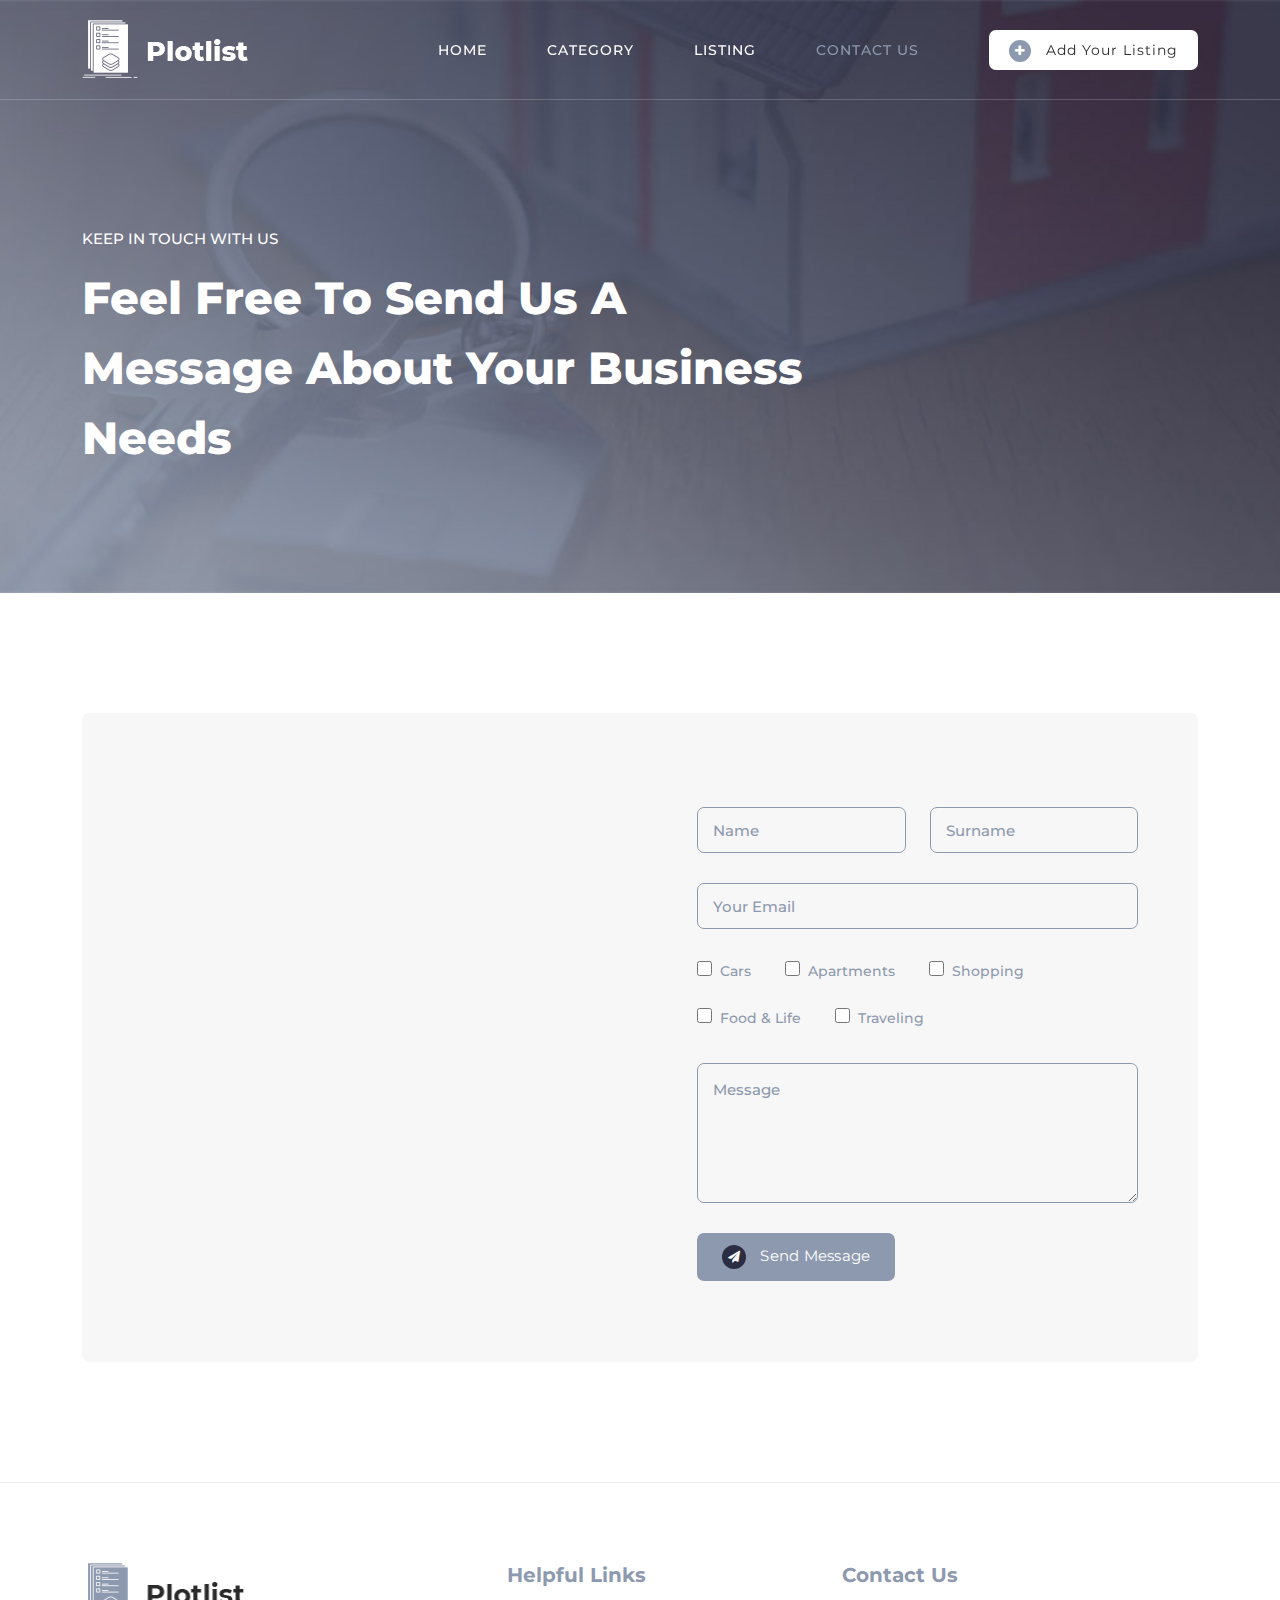
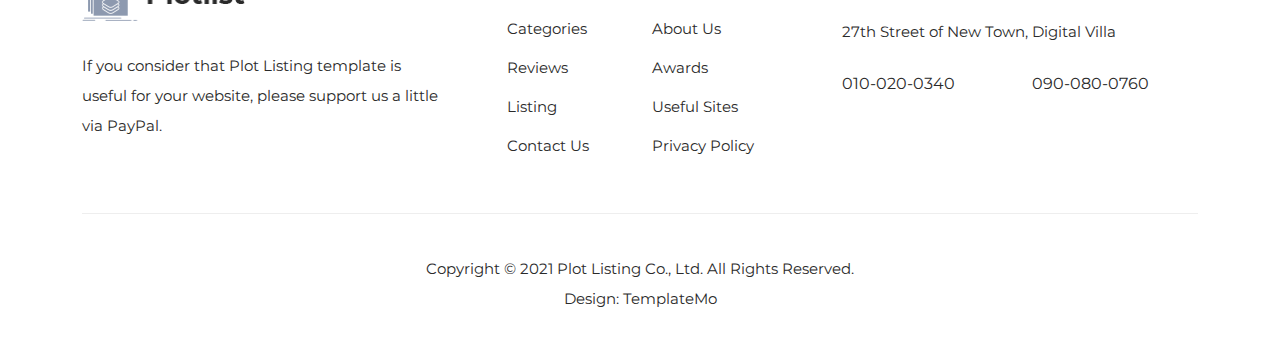
<file: img/templatemo_564_plot_listing/contact.html>
<!DOCTYPE html>
<html lang="en">

  <head>

    <meta charset="UTF-8">
    <meta name="viewport" content="width=device-width, initial-scale=1, shrink-to-fit=no">
    <meta name="description" content="">
    <meta name="author" content="">
    <link rel="preconnect" href="https://fonts.gstatic.com">
    <link href="https://fonts.googleapis.com/css2?family=Montserrat:wght@100;200;300;400;500;600;700;800;900&display=swap" rel="stylesheet">

    <title>Plotlist - Listing HTML5 Template</title>

    <!-- Bootstrap core CSS -->
    <link href="vendor/bootstrap/css/bootstrap.min.css" rel="stylesheet">


    <!-- Additional CSS Files -->
    <link rel="stylesheet" href="assets/css/fontawesome.css">
    <link rel="stylesheet" href="assets/css/templatemo-plot-listing.css">
    <link rel="stylesheet" href="assets/css/animated.css">
    <link rel="stylesheet" href="assets/css/owl.css">
<!--

TemplateMo 564 Plot Listing

https://templatemo.com/tm-564-plot-listing

-->
  </head>

<body>

  <!-- ***** Preloader Start ***** -->
  <div id="js-preloader" class="js-preloader">
    <div class="preloader-inner">
      <span class="dot"></span>
      <div class="dots">
        <span></span>
        <span></span>
        <span></span>
      </div>
    </div>
  </div>
  <!-- ***** Preloader End ***** -->

  <!-- ***** Header Area Start ***** -->
  <header class="header-area header-sticky wow slideInDown" data-wow-duration="0.75s" data-wow-delay="0s">
    <div class="container">
      <div class="row">
        <div class="col-12">
          <nav class="main-nav">
            <!-- ***** Logo Start ***** -->
            <a href="index.html" class="logo">
            </a>
            <!-- ***** Logo End ***** -->
            <!-- ***** Menu Start ***** -->
            <ul class="nav">
              <li><a href="index.html">Home</a></li>
              <li><a href="category.html">Category</a></li>
              <li><a href="listing.html">Listing</a></li>
              <li><a href="contact.html" class="active">Contact Us</a></li> 
              <li><div class="main-white-button"><a href="#"><i class="fa fa-plus"></i> Add Your Listing</a></div></li> 
            </ul>        
            <a class='menu-trigger'>
                <span>Menu</span>
            </a>
            <!-- ***** Menu End ***** -->
          </nav>
        </div>
      </div>
    </div>
  </header>
  <!-- ***** Header Area End ***** -->

  <div class="page-heading">
    <div class="container">
      <div class="row">
        <div class="col-lg-8">
          <div class="top-text header-text">
            <h6>Keep in touch with us</h6>
            <h2>Feel free to send us a message about your business needs</h2>
          </div>
        </div>
      </div>
    </div>
  </div>

  <div class="contact-page">
    <div class="container">
      <div class="row">
        <div class="col-lg-12">
          <div class="inner-content">
            <div class="row">
              <div class="col-lg-6">
                <div id="map">
                  <iframe src="https://maps.google.com/maps?q=Av.+L%C3%BAcio+Costa,+Rio+de+Janeiro+-+RJ,+Brazil&t=&z=13&ie=UTF8&iwloc=&output=embed" width="100%" height="650px" frameborder="0" style="border:0" allowfullscreen></iframe>
                </div>
              </div>
              <div class="col-lg-6 align-self-center">
                <form id="contact" action="" method="get">
                  <div class="row">
                    <div class="col-lg-6">
                      <fieldset>
                        <input type="name" name="name" id="name" placeholder="Name" autocomplete="on" required>
                      </fieldset>
                    </div>
                    <div class="col-lg-6">
                      <fieldset>
                        <input type="surname" name="surname" id="surname" placeholder="Surname" autocomplete="on" required>
                      </fieldset>
                    </div>
                    <div class="col-lg-12">
                      <fieldset>
                        <input type="text" name="email" id="email" pattern="[^ @]*@[^ @]*" placeholder="Your Email" required="">
                      </fieldset>
                    </div>
                    <div class="col-lg-12">
                      <ul>
                        <li><input type="checkbox" name="option1" value="cars"><span>Cars</span></li>
                        <li><input type="checkbox" name="option2" value="aparmtents"><span>Apartments</span></li>
                        <li><input type="checkbox" name="option3" value="shopping"><span>Shopping</span></li>
                        <li><input type="checkbox" name="option4" value="food"><span>Food &amp; Life</span></li>
                        <li><input type="checkbox" name="option5" value="traveling"><span>Traveling</span></li>
                      </ul>
                    </div>
                    <div class="col-lg-12">
                      <fieldset>
                        <textarea name="message" type="text" class="form-control" id="message" placeholder="Message" required=""></textarea>  
                      </fieldset>
                    </div>
                    <div class="col-lg-12">
                      <fieldset>
                        <button type="submit" id="form-submit" class="main-button "><i class="fa fa-paper-plane"></i> Send Message</button>
                      </fieldset>
                    </div>
                  </div>
                </form>
              </div>
            </div>
          </div>
        </div>
      </div>
    </div>
  </div>

  <footer>
    <div class="container">
      <div class="row">
        <div class="col-lg-4">
          <div class="about">
            <div class="logo">
              <img src="assets/images/black-logo.png" alt="Plot Listing Template">
            </div>
            <p>If you consider that <a rel="nofollow" href="https://templatemo.com/tm-564-plot-listing" target="_parent">Plot Listing template</a> is useful for your website, please <a rel="nofollow" href="https://www.paypal.me/templatemo" target="_blank">support us</a> a little via PayPal.</p>
          </div>
        </div>
        <div class="col-lg-4">
          <div class="helpful-links">
            <h4>Helpful Links</h4>
            <div class="row">
              <div class="col-lg-6">
                <ul>
                  <li><a href="#">Categories</a></li>
                  <li><a href="#">Reviews</a></li>
                  <li><a href="#">Listing</a></li>
                  <li><a href="#">Contact Us</a></li>
                </ul>
              </div>
              <div class="col-lg-6">
                <ul>
                  <li><a href="#">About Us</a></li>
                  <li><a href="#">Awards</a></li>
                  <li><a href="#">Useful Sites</a></li>
                  <li><a href="#">Privacy Policy</a></li>
                </ul>
              </div>
            </div>
          </div>
        </div>
        <div class="col-lg-4">
          <div class="contact-us">
            <h4>Contact Us</h4>
            <p>27th Street of New Town, Digital Villa</p>
            <div class="row">
              <div class="col-lg-6">
                <a href="#">010-020-0340</a>
              </div>
              <div class="col-lg-6">
                <a href="#">090-080-0760</a>
              </div>
            </div>
          </div>
        </div>
        <div class="col-lg-12">
          <div class="sub-footer">
            <p>Copyright © 2021 Plot Listing Co., Ltd. All Rights Reserved.
            <br>
			Design: <a rel="nofollow" href="https://templatemo.com" title="CSS Templates">TemplateMo</a></p>
          </div>
        </div>
      </div>
    </div>
  </footer>


  <!-- Scripts -->
  <script src="vendor/jquery/jquery.min.js"></script>
  <script src="vendor/bootstrap/js/bootstrap.bundle.min.js"></script>
  <script src="assets/js/owl-carousel.js"></script>
  <script src="assets/js/animation.js"></script>
  <script src="assets/js/imagesloaded.js"></script>
  <script src="assets/js/custom.js"></script>

</body>

</html>
</file>
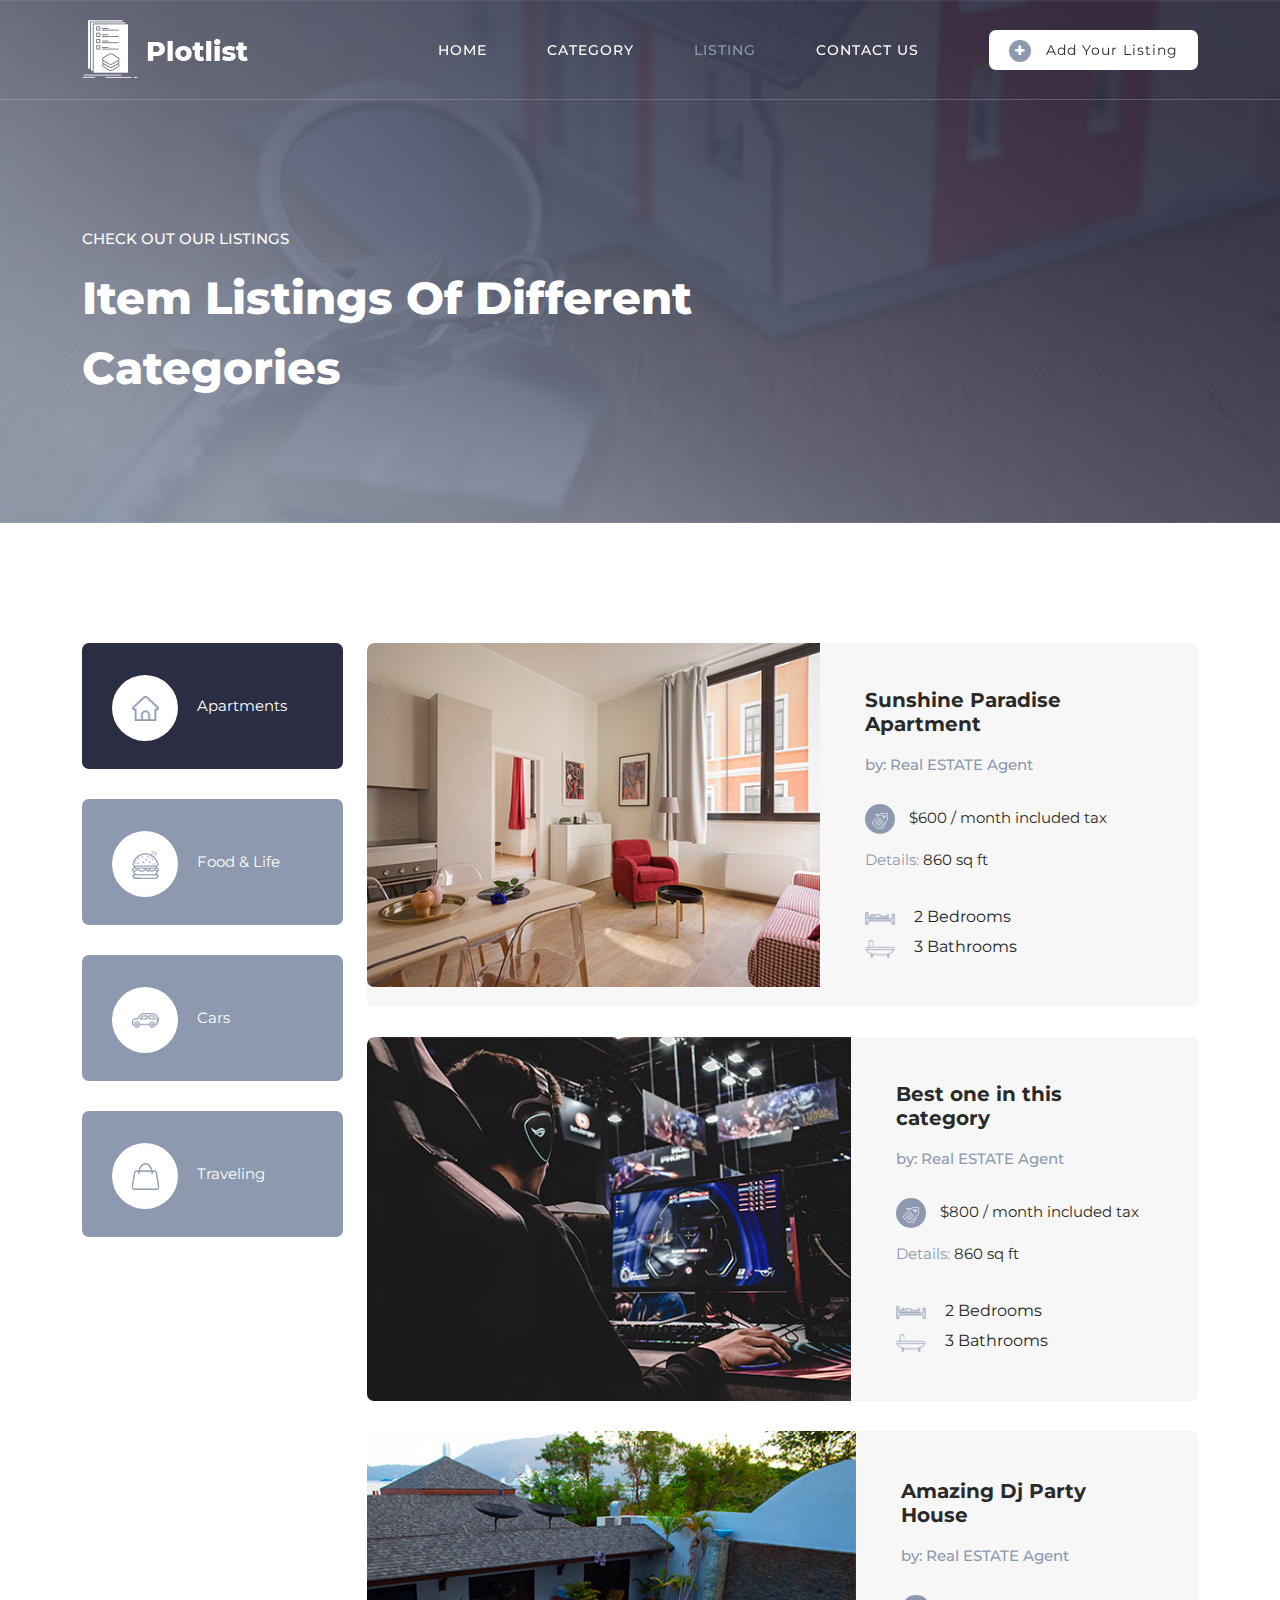
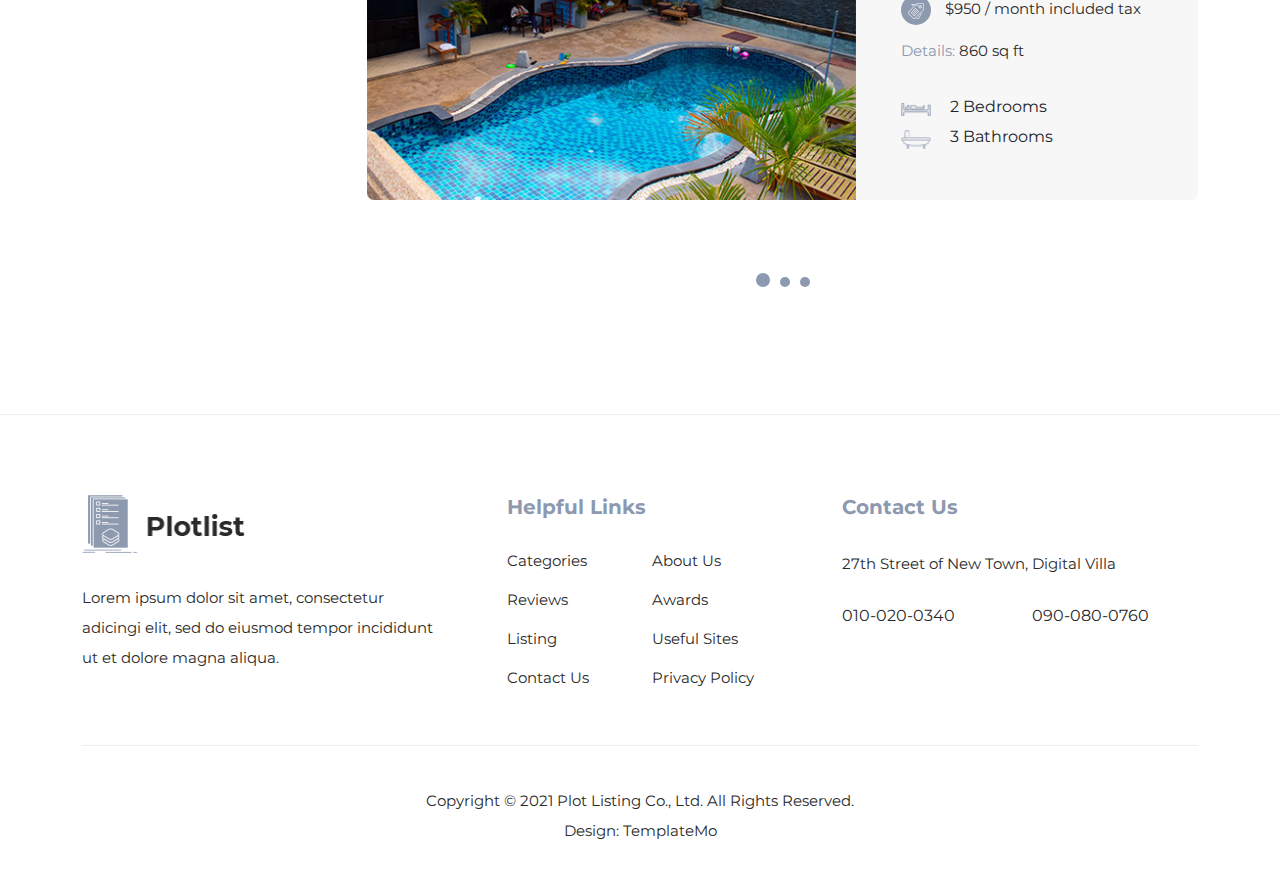
<file: img/templatemo_564_plot_listing/listing.html>
<!DOCTYPE html>
<html lang="en">

  <head>

    <meta charset="UTF-8">
    <meta name="viewport" content="width=device-width, initial-scale=1, shrink-to-fit=no">
    <meta name="description" content="">
    <meta name="author" content="">
    <link rel="preconnect" href="https://fonts.gstatic.com">
    <link href="https://fonts.googleapis.com/css2?family=Montserrat:wght@100;200;300;400;500;600;700;800;900&display=swap" rel="stylesheet">

    <title>Plot Listing Page</title>

    <!-- Bootstrap core CSS -->
    <link href="vendor/bootstrap/css/bootstrap.min.css" rel="stylesheet">


    <!-- Additional CSS Files -->
    <link rel="stylesheet" href="assets/css/fontawesome.css">
    <link rel="stylesheet" href="assets/css/templatemo-plot-listing.css">
    <link rel="stylesheet" href="assets/css/animated.css">
    <link rel="stylesheet" href="assets/css/owl.css">
<!--

TemplateMo 564 Plot Listing

https://templatemo.com/tm-564-plot-listing

-->
  </head>

<body>

  <!-- ***** Preloader Start ***** -->
  <div id="js-preloader" class="js-preloader">
    <div class="preloader-inner">
      <span class="dot"></span>
      <div class="dots">
        <span></span>
        <span></span>
        <span></span>
      </div>
    </div>
  </div>
  <!-- ***** Preloader End ***** -->

  <!-- ***** Header Area Start ***** -->
  <header class="header-area header-sticky wow slideInDown" data-wow-duration="0.75s" data-wow-delay="0s">
    <div class="container">
      <div class="row">
        <div class="col-12">
          <nav class="main-nav">
            <!-- ***** Logo Start ***** -->
            <a href="index.html" class="logo">
            </a>
            <!-- ***** Logo End ***** -->
            <!-- ***** Menu Start ***** -->
            <ul class="nav">
              <li><a href="index.html">Home</a></li>
              <li><a href="category.html">Category</a></li>
              <li><a href="listing.html" class="active">Listing</a></li>
              <li><a href="contact.html">Contact Us</a></li> 
              <li><div class="main-white-button"><a href="#"><i class="fa fa-plus"></i> Add Your Listing</a></div></li> 
            </ul>        
            <a class='menu-trigger'>
                <span>Menu</span>
            </a>
            <!-- ***** Menu End ***** -->
          </nav>
        </div>
      </div>
    </div>
  </header>
  <!-- ***** Header Area End ***** -->

  <div class="page-heading">
    <div class="container">
      <div class="row">
        <div class="col-lg-8">
          <div class="top-text header-text">
            <h6>Check Out Our Listings</h6>
            <h2>Item listings of Different Categories</h2>
          </div>
        </div>
      </div>
    </div>
  </div>

  <div class="listing-page">
    <div class="container">
      <div class="row">
        <div class="col-lg-12">
          <div class="naccs">
            <div class="grid">
              <div class="row">
                <div class="col-lg-3">
                  <div class="menu">
                    <div class="first-thumb active">
                      <div class="thumb">
                        <span class="icon"><img src="assets/images/search-icon-01.png" alt=""></span>
                        Apartments
                      </div>
                    </div>
                    <div>
                      <div class="thumb">                 
                        <span class="icon"><img src="assets/images/search-icon-02.png" alt=""></span>
                        Food &amp; Life
                      </div>
                    </div>
                    <div>
                      <div class="thumb">                 
                        <span class="icon"><img src="assets/images/search-icon-03.png" alt=""></span>
                        Cars
                      </div>
                    </div>
                    <div class="last-thumb">
                      <div class="thumb">                 
                        <span class="icon"><img src="assets/images/search-icon-04.png" alt=""></span>
                        Traveling
                      </div>
                    </div>
                  </div>
                </div> 
                <div class="col-lg-9">
                  <ul class="nacc">
                  <!-- first category listing of items -->
                    <li class="active">
                      <div>
                        <div class="col-lg-12">
                          <div class="owl-carousel owl-listing">
                            <div class="item">
                              <div class="row">
                                <div class="col-lg-12">
                                  <div class="listing-item">
                                    <div class="left-image">
                                      <a href="#"><img src="assets/images/listing-01.jpg" alt=""></a>
                                      <div class="hover-content">
                                        <div class="main-white-button">
                                          <a href="contact.html"><i class="fa fa-eye"></i> Contact Now</a>
                                        </div>
                                      </div>
                                    </div>
                                    <div class="right-content align-self-center">
                                      <a href="#"><h4>Sunshine Paradise Apartment</h4></a>
                                      <h6>by: Real ESTATE Agent</h6>
                                      <span class="price"><div class="icon"><img src="assets/images/listing-icon-01.png" alt=""></div> $600 / month included tax</span>
                                      <span class="details">Details: <em>860 sq ft</em></span>
                                      <span class="info"><img src="assets/images/listing-icon-02.png" alt=""> 2 Bedrooms<br><img src="assets/images/listing-icon-03.png" alt=""> 3 Bathrooms</span>
                                    </div>
                                  </div>
                                </div>
                                <div class="col-lg-12">
                                  <div class="listing-item">
                                    <div class="left-image">
                                      <a href="#"><img src="assets/images/listing-02.jpg" alt=""></a>
                                      <div class="hover-content">
                                        <div class="main-white-button">
                                          <a href="contact.html"><i class="fa fa-eye"></i> Contact Now</a>
                                        </div>
                                      </div>
                                    </div>
                                    <div class="right-content align-self-center">
                                      <a href="#"><h4>Best one in this category</h4></a>
                                      <h6>by: Real ESTATE Agent</h6>
                                      <span class="price"><div class="icon"><img src="assets/images/listing-icon-01.png" alt=""></div> $800 / month included tax</span>
                                      <span class="details">Details: <em>860 sq ft</em></span>
                                      <span class="info"><img src="assets/images/listing-icon-02.png" alt=""> 2 Bedrooms<br><img src="assets/images/listing-icon-03.png" alt=""> 3 Bathrooms</span>
                                    </div>
                                  </div>
                                </div>
                                <div class="col-lg-12">
                                  <div class="listing-item">
                                    <div class="left-image">
                                      <a href="#"><img src="assets/images/listing-03.jpg" alt=""></a>
                                      <div class="hover-content">
                                        <div class="main-white-button">
                                          <a href="contact.html"><i class="fa fa-eye"></i> Contact Now</a>
                                        </div>
                                      </div>
                                    </div>
                                    <div class="right-content align-self-center">
                                      <a href="#"><h4>Amazing Dj Party House</h4></a>
                                      <h6>by: Real ESTATE Agent</h6>
                                      <span class="price"><div class="icon"><img src="assets/images/listing-icon-01.png" alt=""></div> $950 / month included tax</span>
                                      <span class="details">Details: <em>860 sq ft</em></span>
                                      <span class="info"><img src="assets/images/listing-icon-02.png" alt=""> 2 Bedrooms<br><img src="assets/images/listing-icon-03.png" alt=""> 3 Bathrooms</span>
                                    </div>
                                  </div>
                                </div>
                              </div>
                            </div>
                            <div class="item">
                              <div class="row">
                                <div class="col-lg-12">
                                  <div class="listing-item">
                                    <div class="left-image">
                                      <a href="#"><img src="assets/images/listing-01.jpg" alt=""></a>
                                      <div class="hover-content">
                                        <div class="main-white-button">
                                          <a href="contact.html"><i class="fa fa-eye"></i> Contact Now</a>
                                        </div>
                                      </div>
                                    </div>
                                    <div class="right-content align-self-center">
                                      <a href="#"><h4>Sunshine Villa Condo</h4></a>
                                      <h6>by: Real ESTATE Agent</h6>
                                      <span class="price"><div class="icon"><img src="assets/images/listing-icon-01.png" alt=""></div> $450 / month included tax</span>
                                      <span class="details">Details: <em>860 sq ft</em></span>
                                      <span class="info"><img src="assets/images/listing-icon-02.png" alt=""> 2 Bedrooms<br><img src="assets/images/listing-icon-03.png" alt=""> 3 Bathrooms</span>
                                    </div>
                                  </div>
                                </div>
                                <div class="col-lg-12">
                                  <div class="listing-item">
                                    <div class="left-image">
                                      <a href="#"><img src="assets/images/listing-02.jpg" alt=""></a>
                                      <div class="hover-content">
                                        <div class="main-white-button">
                                          <a href="contact.html"><i class="fa fa-eye"></i> Contact Now</a>
                                        </div>
                                      </div>
                                    </div>
                                    <div class="right-content align-self-center">
                                      <a href="#"><h4>Gaming Studio Units</h4></a>
                                      <h6>by: Real ESTATE Agent</h6>
                                      <span class="price"><div class="icon"><img src="assets/images/listing-icon-01.png" alt=""></div> $550 / month included tax</span>
                                      <span class="details">Details: <em>860 sq ft</em></span>
                                      <span class="info"><img src="assets/images/listing-icon-02.png" alt=""> 2 Bedrooms<br><img src="assets/images/listing-icon-03.png" alt=""> 3 Bathrooms</span>
                                    </div>
                                  </div>
                                </div>
                                <div class="col-lg-12">
                                  <div class="listing-item">
                                    <div class="left-image">
                                      <a href="#"><img src="assets/images/listing-03.jpg" alt=""></a>
                                      <div class="hover-content">
                                        <div class="main-white-button">
                                          <a href="contact.html"><i class="fa fa-eye"></i> Contact Now</a>
                                        </div>
                                      </div>
                                    </div>
                                    <div class="right-content align-self-center">
                                      <a href="#"><h4>Amazing Dj Party House</h4></a>
                                      <h6>by: Real ESTATE Agent</h6>
                                      <span class="price"><div class="icon"><img src="assets/images/listing-icon-01.png" alt=""></div> $650 / month included tax</span>
                                      <span class="details">Details: <em>860 sq ft</em></span>
                                      <span class="info"><img src="assets/images/listing-icon-02.png" alt=""> 2 Bedrooms<br><img src="assets/images/listing-icon-03.png" alt=""> 3 Bathrooms</span>
                                    </div>
                                  </div>
                                </div>
                              </div>
                            </div>
                            
                            <!-- third page of first category -->
                            <div class="item">
                              <div class="row">
                                <div class="col-lg-12">
                                  <div class="listing-item">
                                    <div class="left-image">
                                      <a href="#"><img src="assets/images/listing-01.jpg" alt=""></a>
                                      <div class="hover-content">
                                        <div class="main-white-button">
                                          <a href="contact.html"><i class="fa fa-eye"></i> Contact Now</a>
                                        </div>
                                      </div>
                                    </div>
                                    <div class="right-content align-self-center">
                                      <a href="#"><h4>Third Page Apartment</h4></a>
                                      <h6>by: Real Estate Agent</h6>
                                      <span class="price"><div class="icon"><img src="assets/images/listing-icon-01.png" alt=""></div> $600 to $950 / month included tax</span>
                                      <span class="details">Details: <em>860 sq ft</em></span>
                                      <span class="info"><img src="assets/images/listing-icon-02.png" alt=""> 2 Bedrooms<br><img src="assets/images/listing-icon-03.png" alt=""> 3 Bathrooms</span>
                                    </div>
                                  </div>
                                </div>
                                <div class="col-lg-12">
                                  <div class="listing-item">
                                    <div class="left-image">
                                      <a href="#"><img src="assets/images/listing-02.jpg" alt=""></a>
                                      <div class="hover-content">
                                        <div class="main-white-button">
                                          <a href="contact.html"><i class="fa fa-eye"></i> Contact Now</a>
                                        </div>
                                      </div>
                                    </div>
                                    <div class="right-content align-self-center">
                                      <a href="#"><h4>New Gaming Townhouse</h4></a>
                                      <h6>by: Real ESTATE Agent</h6>
                                      <span class="price"><div class="icon"><img src="assets/images/listing-icon-01.png" alt=""></div> $840 / month included tax</span>
                                      <span class="details">Details: <em>860 sq ft</em></span>
                                      <span class="info"><img src="assets/images/listing-icon-02.png" alt=""> 2 Bedrooms<br><img src="assets/images/listing-icon-03.png" alt=""> 3 Bathrooms</span>
                                    </div>
                                  </div>
                                </div>
                                <div class="col-lg-12">
                                  <div class="listing-item">
                                    <div class="left-image">
                                      <a href="#"><img src="assets/images/listing-03.jpg" alt=""></a>
                                      <div class="hover-content">
                                        <div class="main-white-button">
                                          <a href="contact.html"><i class="fa fa-eye"></i> Contact Now</a>
                                        </div>
                                      </div>
                                    </div>
                                    <div class="right-content align-self-center">
                                      <a href="#"><h4>Amazing Party Villa</h4></a>
                                      <h6>by: Real ESTATE Agent</h6>
                                      <span class="price"><div class="icon"><img src="assets/images/listing-icon-01.png" alt=""></div> $950 / month included tax</span>
                                      <span class="details">Details: <em>860 sq ft</em></span>
                                      <span class="info"><img src="assets/images/listing-icon-02.png" alt=""> 2 Bedrooms<br><img src="assets/images/listing-icon-03.png" alt=""> 3 Bathrooms</span>
                                    </div>
                                  </div>
                                </div>
                              </div>
                            </div>
                          </div>
                        </div>
                      </div>
                    </li>
                    
                    <!-- second category listing of items -->
                    <li>
                      <div>
                        <div class="col-lg-12">
                          <div class="owl-carousel owl-listing">
                            <div class="item">
                              <div class="row">
                                <div class="col-lg-12">
                                  <div class="listing-item">
                                    <div class="left-image">
                                      <a href="#"><img src="assets/images/listing-04.jpg" alt=""></a>
                                      <div class="hover-content">
                                        <div class="main-white-button">
                                          <a href="contact.html"><i class="fa fa-eye"></i> Contact Now</a>
                                        </div>
                                      </div>
                                    </div>
                                    <div class="right-content align-self-center">
                                      <a href="#"><h4>Food First page</h4></a>
                                      <h6>by: Food Delivery</h6>
                                      <span class="price"><div class="icon"><img src="assets/images/listing-icon-01.png" alt=""></div> $600 / month included tax</span>
                                      <span class="details">Details: <em>860 sq ft</em></span>
                                      <span class="info"><img src="assets/images/listing-icon-02.png" alt=""> 2 Bedrooms<br><img src="assets/images/listing-icon-03.png" alt=""> 3 Bathrooms</span>
                                    </div>
                                  </div>
                                </div>
                                <div class="col-lg-12">
                                  <div class="listing-item">
                                    <div class="left-image">
                                      <a href="#"><img src="assets/images/listing-05.jpg" alt=""></a>
                                      <div class="hover-content">
                                        <div class="main-white-button">
                                          <a href="contact.html"><i class="fa fa-eye"></i> Contact Now</a>
                                        </div>
                                      </div>
                                    </div>
                                    <div class="right-content align-self-center">
                                      <a href="#"><h4>Food Item 2</h4></a>
                                      <h6>by: Food Delivery</h6>
                                      <span class="price"><div class="icon"><img src="assets/images/listing-icon-01.png" alt=""></div> $540 / month included tax</span>
                                      <span class="details">Details: <em>860 sq ft</em></span>
                                      <span class="info"><img src="assets/images/listing-icon-02.png" alt=""> 2 Bedrooms<br><img src="assets/images/listing-icon-03.png" alt=""> 3 Bathrooms</span>
                                    </div>
                                  </div>
                                </div>
                                <div class="col-lg-12">
                                  <div class="listing-item">
                                    <div class="left-image">
                                      <a href="#"><img src="assets/images/listing-03.jpg" alt=""></a>
                                      <div class="hover-content">
                                        <div class="main-white-button">
                                          <a href="contact.html"><i class="fa fa-eye"></i> Contact Now</a>
                                        </div>
                                      </div>
                                    </div>
                                    <div class="right-content align-self-center">
                                      <a href="#"><h4>Food Item 3</h4></a>
                                      <h6>by: Food Delivery</h6>
                                      <span class="price"><div class="icon"><img src="assets/images/listing-icon-01.png" alt=""></div> $720 / month included tax</span>
                                      <span class="details">Details: <em>860 sq ft</em></span>
                                      <span class="info"><img src="assets/images/listing-icon-02.png" alt=""> 2 Bedrooms<br><img src="assets/images/listing-icon-03.png" alt=""> 3 Bathrooms</span>
                                    </div>
                                  </div>
                                </div>
                              </div>
                            </div>
                            
                            <!-- second category second page -->
                            <div class="item">
                              <div class="row">
                                <div class="col-lg-12">
                                  <div class="listing-item">
                                    <div class="left-image">
                                      <a href="#"><img src="assets/images/listing-05.jpg" alt=""></a>
                                      <div class="hover-content">
                                        <div class="main-white-button">
                                          <a href="contact.html"><i class="fa fa-eye"></i> Contact Now</a>
                                        </div>
                                      </div>
                                    </div>
                                    <div class="right-content align-self-center">
                                      <a href="#"><h4>FOOD Second Page</h4></a>
                                      <h6>by: Food Delivery</h6>
                                      <span class="price"><div class="icon"><img src="assets/images/listing-icon-01.png" alt=""></div> $420 / month included tax</span>
                                      <span class="details">Details: <em>860 sq ft</em></span>
                                      <span class="info"><img src="assets/images/listing-icon-02.png" alt=""> 2 Bedrooms<br><img src="assets/images/listing-icon-03.png" alt=""> 3 Bathrooms</span>
                                    </div>
                                  </div>
                                </div>
                                <div class="col-lg-12">
                                  <div class="listing-item">
                                    <div class="left-image">
                                      <a href="#"><img src="assets/images/listing-04.jpg" alt=""></a>
                                      <div class="hover-content">
                                        <div class="main-white-button">
                                          <a href="contact.html"><i class="fa fa-eye"></i> Contact Now</a>
                                        </div>
                                      </div>
                                    </div>
                                    <div class="right-content align-self-center">
                                      <a href="#"><h4>Best Food Item 5</h4></a>
                                      <h6>by: Food Delivery</h6>
                                      <span class="price"><div class="icon"><img src="assets/images/listing-icon-01.png" alt=""></div> $450 / month included tax</span>
                                      <span class="details">Details: <em>860 sq ft</em></span>
                                      <span class="info"><img src="assets/images/listing-icon-02.png" alt=""> 2 Bedrooms<br><img src="assets/images/listing-icon-03.png" alt=""> 3 Bathrooms</span>
                                    </div>
                                  </div>
                                </div>
                                <div class="col-lg-12">
                                  <div class="listing-item">
                                    <div class="left-image">
                                      <a href="#"><img src="assets/images/listing-03.jpg" alt=""></a>
                                      <div class="hover-content">
                                        <div class="main-white-button">
                                          <a href="contact.html"><i class="fa fa-eye"></i> Contact Now</a>
                                        </div>
                                      </div>
                                    </div>
                                    <div class="right-content align-self-center">
                                      <a href="#"><h4>Amazing Food Item 6</h4></a>
                                      <h6>by: Food Delivery</h6>
                                      <span class="price"><div class="icon"><img src="assets/images/listing-icon-01.png" alt=""></div> $500 / month included tax</span>
                                      <span class="details">Details: <em>860 sq ft</em></span>
                                      <span class="info"><img src="assets/images/listing-icon-02.png" alt=""> 2 Bedrooms<br><img src="assets/images/listing-icon-03.png" alt=""> 3 Bathrooms</span>
                                    </div>
                                  </div>
                                </div>
                              </div>
                            </div>


                          </div>
                        </div>
                      </div>
                    </li>
                    
                    <!-- third category first page -->
                    <li>
                      <div>
                        <div class="col-lg-12">
                          <div class="owl-carousel owl-listing">
                            <div class="item">
                              <div class="row">
                                <div class="col-lg-12">
                                  <div class="listing-item">
                                    <div class="left-image">
                                      <a href="#"><img src="assets/images/listing-05.jpg" alt=""></a>
                                      <div class="hover-content">
                                        <div class="main-white-button">
                                          <a href="contact.html"><i class="fa fa-eye"></i> Contact Now</a>
                                        </div>
                                      </div>
                                    </div>
                                    <div class="right-content align-self-center">
                                      <a href="#"><h4>Third Category First Page</h4></a>
                                      <h6>by: Sale Agent</h6>
                                      <span class="price"><div class="icon"><img src="assets/images/listing-icon-01.png" alt=""></div> $750 / month included tax</span>
                                      <span class="details">Details: <em>860 sq ft</em></span>
                                      <span class="info"><img src="assets/images/listing-icon-02.png" alt=""> 2 Bedrooms<br><img src="assets/images/listing-icon-03.png" alt=""> 3 Bathrooms</span>
                                    </div>
                                  </div>
                                </div>
                                <div class="col-lg-12">
                                  <div class="listing-item">
                                    <div class="left-image">
                                      <a href="#"><img src="assets/images/listing-04.jpg" alt=""></a>
                                      <div class="hover-content">
                                        <div class="main-white-button">
                                          <a href="contact.html"><i class="fa fa-eye"></i> Contact Now</a>
                                        </div>
                                      </div>
                                    </div>
                                    <div class="right-content align-self-center">
                                      <a href="#"><h4>Car Item 2</h4></a>
                                      <h6>by: Sale Agent</h6>
                                      <span class="price"><div class="icon"><img src="assets/images/listing-icon-01.png" alt=""></div> $880 / month included tax</span>
                                      <span class="details">Details: <em>860 sq ft</em></span>
                                      <span class="info"><img src="assets/images/listing-icon-02.png" alt=""> 2 Bedrooms<br><img src="assets/images/listing-icon-03.png" alt=""> 3 Bathrooms</span>
                                    </div>
                                  </div>
                                </div>
                                <div class="col-lg-12">
                                  <div class="listing-item">
                                    <div class="left-image">
                                      <a href="#"><img src="assets/images/listing-03.jpg" alt=""></a>
                                      <div class="hover-content">
                                        <div class="main-white-button">
                                          <a href="contact.html"><i class="fa fa-eye"></i> Contact Now</a>
                                        </div>
                                      </div>
                                    </div>
                                    <div class="right-content align-self-center">
                                      <a href="#"><h4>Car Item 3</h4></a>
                                      <h6>by: Sale Agent</h6>
                                      <span class="price"><div class="icon"><img src="assets/images/listing-icon-01.png" alt=""></div> $770 / month included tax</span>
                                      <span class="details">Details: <em>860 sq ft</em></span>
                                      <span class="info"><img src="assets/images/listing-icon-02.png" alt=""> 2 Bedrooms<br><img src="assets/images/listing-icon-03.png" alt=""> 3 Bathrooms</span>
                                    </div>
                                  </div>
                                </div>
                              </div>
                            </div>
                            
                            <!-- third category second page -->
                            <div class="item">
                              <div class="row">
                                <div class="col-lg-12">
                                  <div class="listing-item">
                                    <div class="left-image">
                                      <a href="#"><img src="assets/images/listing-01.jpg" alt=""></a>
                                      <div class="hover-content">
                                        <div class="main-white-button">
                                          <a href="contact.html"><i class="fa fa-eye"></i> Contact Now</a>
                                        </div>
                                      </div>
                                    </div>
                                    <div class="right-content align-self-center">
                                      <a href="#"><h4>Third Category Second Page</h4></a>
                                      <h6>by: Sale Agent</h6>
                                      <span class="price"><div class="icon"><img src="assets/images/listing-icon-01.png" alt=""></div> $660 / month included tax</span>
                                      <span class="details">Details: <em>860 sq ft</em></span>
                                      <span class="info"><img src="assets/images/listing-icon-02.png" alt=""> 2 Bedrooms<br><img src="assets/images/listing-icon-03.png" alt=""> 3 Bathrooms</span>
                                    </div>
                                  </div>
                                </div>
                                <div class="col-lg-12">
                                  <div class="listing-item">
                                    <div class="left-image">
                                      <a href="#"><img src="assets/images/listing-02.jpg" alt=""></a>
                                      <div class="hover-content">
                                        <div class="main-white-button">
                                          <a href="contact.html"><i class="fa fa-eye"></i> Contact Now</a>
                                        </div>
                                      </div>
                                    </div>
                                    <div class="right-content align-self-center">
                                      <a href="#"><h4>Car Item 5</h4></a>
                                      <h6>by: Sale Agent</h6>
                                      <span class="price"><div class="icon"><img src="assets/images/listing-icon-01.png" alt=""></div> $550 / month included tax</span>
                                      <span class="details">Details: <em>860 sq ft</em></span>
                                      <span class="info"><img src="assets/images/listing-icon-02.png" alt=""> 2 Bedrooms<br><img src="assets/images/listing-icon-03.png" alt=""> 3 Bathrooms</span>
                                    </div>
                                  </div>
                                </div>
                                <div class="col-lg-12">
                                  <div class="listing-item">
                                    <div class="left-image">
                                      <a href="#"><img src="assets/images/listing-06.jpg" alt=""></a>
                                      <div class="hover-content">
                                        <div class="main-white-button">
                                          <a href="contact.html"><i class="fa fa-eye"></i> Contact Now</a>
                                        </div>
                                      </div>
                                    </div>
                                    <div class="right-content align-self-center">
                                      <a href="#"><h4>Car Item 6</h4></a>
                                      <h6>by: Sale Agent</h6>
                                      <span class="price"><div class="icon"><img src="assets/images/listing-icon-01.png" alt=""></div> $440 / month included tax</span>
                                      <span class="details">Details: <em>860 sq ft</em></span>
                                      <span class="info"><img src="assets/images/listing-icon-02.png" alt=""> 2 Bedrooms<br><img src="assets/images/listing-icon-03.png" alt=""> 3 Bathrooms</span>
                                    </div>
                                  </div>
                                </div>
                              </div>
                            </div>
                            
                            <!-- third category third page -->
                            <!-- NONE -->
                            
                            
                          </div>
                        </div>
                      </div>
                    </li>
                    
                    <!-- 4th category 1st page -->
                    <li>
                      <div>
                        <div class="col-lg-12">
                          <div class="owl-carousel owl-listing">
                            <div class="item">
                              <div class="row">
                                <div class="col-lg-12">
                                  <div class="listing-item">
                                    <div class="left-image">
                                      <a href="#"><img src="assets/images/listing-06.jpg" alt=""></a>
                                      <div class="hover-content">
                                        <div class="main-white-button">
                                          <a href="contact.html"><i class="fa fa-eye"></i> Contact Now</a>
                                        </div>
                                      </div>
                                    </div>
                                    <div class="right-content align-self-center">
                                      <a href="#"><h4>Traveling Item 1</h4></a>
                                      <h6>by: Travel Agent</h6>
                                      <span class="price"><div class="icon"><img src="assets/images/listing-icon-01.png" alt=""></div> $400 / month included tax</span>
                                      <span class="details">Details: <em>860 sq ft</em></span>
                                      <span class="info"><img src="assets/images/listing-icon-02.png" alt=""> 2 Bedrooms<br><img src="assets/images/listing-icon-03.png" alt=""> 3 Bathrooms</span>
                                    </div>
                                  </div>
                                </div>
                                <div class="col-lg-12">
                                  <div class="listing-item">
                                    <div class="left-image">
                                      <a href="#"><img src="assets/images/listing-04.jpg" alt=""></a>
                                      <div class="hover-content">
                                        <div class="main-white-button">
                                          <a href="contact.html"><i class="fa fa-eye"></i> Contact Now</a>
                                        </div>
                                      </div>
                                    </div>
                                    <div class="right-content align-self-center">
                                      <a href="#"><h4>Traveling Item 2</h4></a>
                                      <h6>by: Travel Agent</h6>
                                      <span class="price"><div class="icon"><img src="assets/images/listing-icon-01.png" alt=""></div> $500 / month included tax</span>
                                      <span class="details">Details: <em>860 sq ft</em></span>
                                      <span class="info"><img src="assets/images/listing-icon-02.png" alt=""> 2 Bedrooms<br><img src="assets/images/listing-icon-03.png" alt=""> 3 Bathrooms</span>
                                    </div>
                                  </div>
                                </div>
                                <div class="col-lg-12">
                                  <div class="listing-item">
                                    <div class="left-image">
                                      <a href="#"><img src="assets/images/listing-03.jpg" alt=""></a>
                                      <div class="hover-content">
                                        <div class="main-white-button">
                                          <a href="contact.html"><i class="fa fa-eye"></i> Contact Now</a>
                                        </div>
                                      </div>
                                    </div>
                                    <div class="right-content align-self-center">
                                      <a href="#"><h4>Traveling Item 3</h4></a>
                                      <h6>by: Travel Agent</h6>
                                      <span class="price"><div class="icon"><img src="assets/images/listing-icon-01.png" alt=""></div> $342 / month included tax</span>
                                      <span class="details">Details: <em>860 sq ft</em></span>
                                      <span class="info"><img src="assets/images/listing-icon-02.png" alt=""> 2 Bedrooms<br><img src="assets/images/listing-icon-03.png" alt=""> 3 Bathrooms</span>
                                    </div>
                                  </div>
                                </div>
                              </div>
                            </div>
                            
                            <!-- 4th category 2nd page -->
                            <div class="item">
                              <div class="row">
                                <div class="col-lg-12">
                                  <div class="listing-item">
                                    <div class="left-image">
                                      <a href="#"><img src="assets/images/listing-05.jpg" alt=""></a>
                                      <div class="hover-content">
                                        <div class="main-white-button">
                                          <a href="contact.html"><i class="fa fa-eye"></i> Contact Now</a>
                                        </div>
                                      </div>
                                    </div>
                                    <div class="right-content align-self-center">
                                      <a href="#"><h4>4th Category 2nd Page</h4></a>
                                      <h6>by: Travel Agent</h6>
                                      <span class="price"><div class="icon"><img src="assets/images/listing-icon-01.png" alt=""></div> $268 / month included tax</span>
                                      <span class="details">Details: <em>860 sq ft</em></span>
                                      <span class="info"><img src="assets/images/listing-icon-02.png" alt=""> 2 Bedrooms<br><img src="assets/images/listing-icon-03.png" alt=""> 3 Bathrooms</span>
                                    </div>
                                  </div>
                                </div>
                                <div class="col-lg-12">
                                  <div class="listing-item">
                                    <div class="left-image">
                                      <a href="#"><img src="assets/images/listing-06.jpg" alt=""></a>
                                      <div class="hover-content">
                                        <div class="main-white-button">
                                          <a href="contact.html"><i class="fa fa-eye"></i> Contact Now</a>
                                        </div>
                                      </div>
                                    </div>
                                    <div class="right-content align-self-center">
                                      <a href="#"><h4>Traveling Item 5</h4></a>
                                      <h6>by: Travel Agent</h6>
                                      <span class="price"><div class="icon"><img src="assets/images/listing-icon-01.png" alt=""></div> $145 / month included tax</span>
                                      <span class="details">Details: <em>860 sq ft</em></span>
                                      <span class="info"><img src="assets/images/listing-icon-02.png" alt=""> 2 Bedrooms<br><img src="assets/images/listing-icon-03.png" alt=""> 3 Bathrooms</span>
                                    </div>
                                  </div>
                                </div>
                                <div class="col-lg-12">
                                  <div class="listing-item">
                                    <div class="left-image">
                                      <a href="#"><img src="assets/images/listing-03.jpg" alt=""></a>
                                      <div class="hover-content">
                                        <div class="main-white-button">
                                          <a href="contact.html"><i class="fa fa-eye"></i> Contact Now</a>
                                        </div>
                                      </div>
                                    </div>
                                    <div class="right-content align-self-center">
                                      <a href="#"><h4>Traveling Item 6</h4></a>
                                      <h6>by: Travel Agent</h6>
                                      <span class="price"><div class="icon"><img src="assets/images/listing-icon-01.png" alt=""></div> $240 / month included tax</span>
                                      <span class="details">Details: <em>860 sq ft</em></span>
                                      <span class="info"><img src="assets/images/listing-icon-02.png" alt=""> 2 Bedrooms<br><img src="assets/images/listing-icon-03.png" alt=""> 3 Bathrooms</span>
                                    </div>
                                  </div>
                                </div>
                              </div>
                            </div>
                            
                            <!-- 4th category 3rd page -->
                            <div class="item">
                              <div class="row">
                                <div class="col-lg-12">
                                  <div class="listing-item">
                                    <div class="left-image">
                                      <a href="#"><img src="assets/images/listing-06.jpg" alt=""></a>
                                      <div class="hover-content">
                                        <div class="main-white-button">
                                          <a href="contact.html"><i class="fa fa-eye"></i> Contact Now</a>
                                        </div>
                                      </div>
                                    </div>
                                    <div class="right-content align-self-center">
                                      <a href="#"><h4>4th Category 3rd Page</h4></a>
                                      <h6>by: Travel Agent</h6>
                                      <span class="price"><div class="icon"><img src="assets/images/listing-icon-01.png" alt=""></div> $360 / month included tax</span>
                                      <span class="details">Details: <em>860 sq ft</em></span>
                                      <span class="info"><img src="assets/images/listing-icon-02.png" alt=""> 2 Bedrooms<br><img src="assets/images/listing-icon-03.png" alt=""> 3 Bathrooms</span>
                                    </div>
                                  </div>
                                </div>
                                
                                
                              </div>
                            </div>
                          </div>
                        </div>
                      </div>
                    </li>
                  
                    
                  </ul>
                  
                </div>          
              </div>
            </div>
          </div>
        </div>
      </div>
    </div>
  </div>

  <footer>
    <div class="container">
      <div class="row">
        <div class="col-lg-4">
          <div class="about">
            <div class="logo">
              <img src="assets/images/black-logo.png" alt="">
            </div>
            <p>Lorem ipsum dolor sit amet, consectetur adicingi elit, sed do eiusmod tempor incididunt ut et dolore magna aliqua.</p>
          </div>
        </div>
        <div class="col-lg-4">
          <div class="helpful-links">
            <h4>Helpful Links</h4>
            <div class="row">
              <div class="col-lg-6">
                <ul>
                  <li><a href="#">Categories</a></li>
                  <li><a href="#">Reviews</a></li>
                  <li><a href="#">Listing</a></li>
                  <li><a href="#">Contact Us</a></li>
                </ul>
              </div>
              <div class="col-lg-6">
                <ul>
                  <li><a href="#">About Us</a></li>
                  <li><a href="#">Awards</a></li>
                  <li><a href="#">Useful Sites</a></li>
                  <li><a href="#">Privacy Policy</a></li>
                </ul>
              </div>
            </div>
          </div>
        </div>
        <div class="col-lg-4">
          <div class="contact-us">
            <h4>Contact Us</h4>
            <p>27th Street of New Town, Digital Villa</p>
            <div class="row">
              <div class="col-lg-6">
                <a href="#">010-020-0340</a>
              </div>
              <div class="col-lg-6">
                <a href="#">090-080-0760</a>
              </div>
            </div>
          </div>
        </div>
        <div class="col-lg-12">
          <div class="sub-footer">
            <p>Copyright © 2021 Plot Listing Co., Ltd. All Rights Reserved.
            <br>
			Design: <a rel="nofollow" href="https://templatemo.com" title="CSS Templates">TemplateMo</a></p>
          </div>
        </div>
      </div>
    </div>
  </footer>

  <!-- Scripts -->
  <script src="vendor/jquery/jquery.min.js"></script>
  <script src="vendor/bootstrap/js/bootstrap.bundle.min.js"></script>
  <script src="assets/js/owl-carousel.js"></script>
  <script src="assets/js/animation.js"></script>
  <script src="assets/js/imagesloaded.js"></script>
  <script src="assets/js/custom.js"></script>

</body>

</html>
</file>
<file: img/templatemo_564_plot_listing/assets/css/templatemo-plot-listing.css>
/*

TemplateMo 564 Plot Listing

https://templatemo.com/tm-564-plot-listing

*/

/* ---------------------------------------------
Table of contents
------------------------------------------------
01. font & reset css
02. reset
03. global styles
04. header
05. banner
06. features
07. testimonials
08. contact
09. footer
10. preloader
11. search
12. portfolio

--------------------------------------------- */
/* 
---------------------------------------------
font & reset css
--------------------------------------------- 
*/
@import url('https://fonts.googleapis.com/css2?family=Montserrat:wght@100;200;300;400;500;600;700;800;900&display=swap');
/* 
---------------------------------------------
reset
--------------------------------------------- 
*/
html, body, div, span, applet, object, iframe, h1, h2, h3, h4, h5, h6, p, blockquote, div
pre, a, abbr, acronym, address, big, cite, code, del, dfn, em, font, img, ins, kbd, q,
s, samp, small, strike, strong, sub, sup, tt, var, b, u, i, center, dl, dt, dd, ol, ul, li,
figure, header, nav, section, article, aside, footer, figcaption {
  margin: 0;
  padding: 0;
  border: 0;
  outline: 0;
}

/* clear fix */
.grid:after {
  content: '';
  display: block;
  clear: both;
}

/* ---- .grid-item ---- */

.grid-sizer,
.grid-item {
  width: 50%;
}

.grid-item {
  float: left;
}

.grid-item img {
  display: block;
  max-width: 100%;
}

.clearfix:after {
  content: ".";
  display: block;
  clear: both;
  visibility: hidden;
  line-height: 0;
  height: 0;
}

.clearfix {
  display: inline-block;
}

html[xmlns] .clearfix {
  display: block;
}

* html .clearfix {
  height: 1%;
}

ul, li {
  padding: 0;
  margin: 0;
  list-style: none;
}

header, nav, section, article, aside, footer, hgroup {
  display: block;
}

* {
  box-sizing: border-box;
}

html, body {
  font-family: 'Montserrat', sans-serif;
  font-weight: 400;
  background-color: #fff;
  -ms-text-size-adjust: 100%;
  -webkit-font-smoothing: antialiased;
  -moz-osx-font-smoothing: grayscale;
}

a {
  text-decoration: none !important;
}

h1, h2, h3, h4, h5, h6 {
  margin-top: 0px;
  margin-bottom: 0px;
}

ul {
  margin-bottom: 0px;
}

p {
  font-size: 15px;
  line-height: 30px;
  color: #2a2a2a;
}

img {
  margin-bottom: -3px;
  width: 100%;
  overflow: hidden;
}

/* 
---------------------------------------------
global styles
--------------------------------------------- 
*/
html,
body {
  background: #fff;
  font-family: 'Montserrat', sans-serif;
}

::selection {
  background: #03a4ed;
  color: #fff;
}

::-moz-selection {
  background: #03a4ed;
  color: #fff;
}

@media (max-width: 991px) {
  html, body {
    overflow-x: hidden;
  }
  .mobile-top-fix {
    margin-top: 30px;
    margin-bottom: 0px;
  }
  .mobile-bottom-fix {
    margin-bottom: 30px;
  }
  .mobile-bottom-fix-big {
    margin-bottom: 60px;
  }
}

.page-section {
  margin-top: 120px;
}

.section-heading h2 {
  font-size: 35px;
  margin-bottom: 25px;
  text-transform: capitalize;
  color: #2a2a2a;
  font-weight: 700;
  position: relative;
  z-index: 2;
  line-height: 44px;
}

.section-heading h6 {
  text-transform: uppercase;
  font-size: 15px;
  font-weight: 500;
  color: #8d99af;
}

.main-white-button a {
  display: inline-block;
  background-color: #fff;
  font-size: 15px;
  font-weight: 400;
  color: #2a2a2a;
  text-transform: capitalize;
  padding: 12px 25px;
  border-radius: 7px;
  letter-spacing: 0.25px;
  transition: all .3s;
}

.main-white-button a i {
  margin-right: 10px;
  width: 22px;
  height: 22px;
  background-color: #8d99af;
  color: #fff;
  border-radius: 50%;
  display: inline-block;
  text-align: center;
  font-size: 12px;
  line-height: 22px;
}

.main-white-button a:hover {
  background-color: #8d99af;
  color: #fff;
}

/* 
---------------------------------------------
header
--------------------------------------------- 
*/

.background-header {
  background-color: #fff!important;
  height: 80px!important;
  position: fixed!important;
  top: 0px;
  left: 0px;
  right: 0px;
  box-shadow: 0px 0px 10px rgba(0,0,0,0.15)!important;
}

.background-header .logo,
.background-header .main-nav .nav li a {
  color: #1e1e1e!important;
}

.background-header .main-nav .nav li:hover a {
  color: #8d99af!important;
}

.background-header .nav li a.active {
  color: #8d99af!important;
}

.header-area {
  background-color: transparent;
  border-bottom: 1px solid rgba(250,250,250,0.2);
  position: fixed;
  top: 0px;
  left: 0px;
  right: 0px;
  z-index: 100;
  height: 100px;
  -webkit-transition: all .5s ease 0s;
  -moz-transition: all .5s ease 0s;
  -o-transition: all .5s ease 0s;
  transition: all .5s ease 0s;
}

.header-area .main-nav {
  min-height: 80px;
  background: transparent;
}

.header-area .main-nav a.logo {
  background-image: url(../images/white-logo.png);
  width: 166px;
  height: 58px;
  display: inline-block;
  margin-top: 20px;
}

.background-header .main-nav a.logo {
  background-image: url(../images/black-logo.png);
  width: 164px;
  height: 58px;
  display: inline-block;
  margin-top: 10px;
}

.background-header .main-nav .nav {
  margin-top: 20px !important;
}

.header-area .main-nav .nav {
  float: right;
  margin-top: 30px;
  margin-right: 0px;
  background-color: transparent;
  -webkit-transition: all 0.3s ease 0s;
  -moz-transition: all 0.3s ease 0s;
  -o-transition: all 0.3s ease 0s;
  transition: all 0.3s ease 0s;
  position: relative;
  z-index: 999;
}

.header-area .main-nav .nav li {
  padding-left: 30px;
  padding-right: 30px;
}

.header-area .main-nav .nav li:last-child {
  padding-right: 0px;
  padding-left: 40px;
}

.header-area .main-nav .nav li:last-child a ,
.background-header .main-nav .nav li:last-child a {
  color: #2a2a2a !important;
  text-transform: capitalize;
  padding: 0px 20px;
  font-weight: 400;
}

.header-area .main-nav .nav li:last-child a i,
.background-header .main-nav .nav li:last-child a i {
  font-size: 12px!important;
  font-weight: 400 !important;
}

.background-header .main-nav .nav li:last-child .main-white-button a {
  background-color: #8d99af;
  color: #fff !important;
}

.background-header .main-nav .nav li:last-child .main-white-button a i {
  background-color: #fff;
  color: #8d99af;
}

.header-area .main-nav .nav li:last-child a:hover,
.header-area .main-nav .nav li:last-child a.active {
  color: #fff !important;
}

.header-area .main-nav .nav li a {
  display: block;
  font-weight: 500;
  font-size: 14px;
  color: #fff;
  text-transform: uppercase;
  -webkit-transition: all 0.3s ease 0s;
  -moz-transition: all 0.3s ease 0s;
  -o-transition: all 0.3s ease 0s;
  transition: all 0.3s ease 0s;
  height: 40px;
  line-height: 40px;
  border: transparent;
  letter-spacing: 1px;
}

.header-area .main-nav .nav li:hover a,
.header-area .main-nav .nav li a.active {
  color: #8d99af!important;
}

.background-header .main-nav .nav li:hover a,
.background-header .main-nav .nav li a.active {
  color: #8d99af!important;
  opacity: 1;
}

.header-area .main-nav .nav li:last-child a:hover ,
.background-header .main-nav .nav li:last-child a:hover {
  background-color: #8d99af;
}

.header-area .main-nav .nav li.has-sub {
  position: relative;
  padding-right: 15px;
}

.header-area .main-nav .nav li.has-sub:after {
  font-family: FontAwesome;
  content: "\f107";
  font-size: 12px;
  color: #fff;
  position: absolute;
  right: 5px;
  top: 12px;
}

.background-header .main-nav .nav li.has-sub:after {
  color: #1e1e1e;
}

.header-area .main-nav .nav li.has-sub ul.sub-menu {
  position: absolute;
  width: 200px;
  box-shadow: 0 2px 28px 0 rgba(0, 0, 0, 0.06);
  overflow: hidden;
  top: 40px;
  opacity: 0;
  transition: all .3s;
  transform: translateY(+2em);
  visibility: hidden;
  z-index: -1;
}

.header-area .main-nav .nav li.has-sub ul.sub-menu li {
  margin-left: 0px;
  padding-left: 0px;
  padding-right: 0px;
}

.header-area .main-nav .nav li.has-sub ul.sub-menu li a {
  opacity: 1;
  display: block;
  background: #f7f7f7;
  color: #2a2a2a!important;
  padding-left: 20px;
  height: 40px;
  line-height: 40px;
  -webkit-transition: all 0.3s ease 0s;
  -moz-transition: all 0.3s ease 0s;
  -o-transition: all 0.3s ease 0s;
  transition: all 0.3s ease 0s;
  position: relative;
  font-size: 13px;
  font-weight: 400;
  border-bottom: 1px solid #eee;
}

.header-area .main-nav .nav li.has-sub ul li a:hover {
  background: #fff;
  color: #f5a425!important;
  padding-left: 25px;
}

.header-area .main-nav .nav li.has-sub ul li a:hover:before {
  width: 3px;
}

.header-area .main-nav .nav li.has-sub:hover ul.sub-menu {
  visibility: visible;
  opacity: 1;
  z-index: 1;
  transform: translateY(0%);
  transition-delay: 0s, 0s, 0.3s;
}

.header-area .main-nav .menu-trigger {
  cursor: pointer;
  display: block;
  position: absolute;
  top: 33px;
  width: 32px;
  height: 40px;
  text-indent: -9999em;
  z-index: 99;
  right: 40px;
  display: none;
}

.background-header .main-nav .menu-trigger {
  top: 23px;
}

.header-area .main-nav .menu-trigger span,
.header-area .main-nav .menu-trigger span:before,
.header-area .main-nav .menu-trigger span:after {
  -moz-transition: all 0.4s;
  -o-transition: all 0.4s;
  -webkit-transition: all 0.4s;
  transition: all 0.4s;
  background-color: #1e1e1e;
  display: block;
  position: absolute;
  width: 30px;
  height: 2px;
  left: 0;
}

.background-header .main-nav .menu-trigger span,
.background-header .main-nav .menu-trigger span:before,
.background-header .main-nav .menu-trigger span:after {
  background-color: #1e1e1e;
}

.header-area .main-nav .menu-trigger span:before,
.header-area .main-nav .menu-trigger span:after {
  -moz-transition: all 0.4s;
  -o-transition: all 0.4s;
  -webkit-transition: all 0.4s;
  transition: all 0.4s;
  background-color: #1e1e1e;
  display: block;
  position: absolute;
  width: 30px;
  height: 2px;
  left: 0;
  width: 75%;
}

.background-header .main-nav .menu-trigger span:before,
.background-header .main-nav .menu-trigger span:after {
  background-color: #1e1e1e;
}

.header-area .main-nav .menu-trigger span:before,
.header-area .main-nav .menu-trigger span:after {
  content: "";
}

.header-area .main-nav .menu-trigger span {
  top: 16px;
}

.header-area .main-nav .menu-trigger span:before {
  -moz-transform-origin: 33% 100%;
  -ms-transform-origin: 33% 100%;
  -webkit-transform-origin: 33% 100%;
  transform-origin: 33% 100%;
  top: -10px;
  z-index: 10;
}

.header-area .main-nav .menu-trigger span:after {
  -moz-transform-origin: 33% 0;
  -ms-transform-origin: 33% 0;
  -webkit-transform-origin: 33% 0;
  transform-origin: 33% 0;
  top: 10px;
}

.header-area .main-nav .menu-trigger.active span,
.header-area .main-nav .menu-trigger.active span:before,
.header-area .main-nav .menu-trigger.active span:after {
  background-color: transparent;
  width: 100%;
}

.header-area .main-nav .menu-trigger.active span:before {
  -moz-transform: translateY(6px) translateX(1px) rotate(45deg);
  -ms-transform: translateY(6px) translateX(1px) rotate(45deg);
  -webkit-transform: translateY(6px) translateX(1px) rotate(45deg);
  transform: translateY(6px) translateX(1px) rotate(45deg);
  background-color: #1e1e1e;
}

.background-header .main-nav .menu-trigger.active span:before {
  background-color: #1e1e1e;
}

.header-area .main-nav .menu-trigger.active span:after {
  -moz-transform: translateY(-6px) translateX(1px) rotate(-45deg);
  -ms-transform: translateY(-6px) translateX(1px) rotate(-45deg);
  -webkit-transform: translateY(-6px) translateX(1px) rotate(-45deg);
  transform: translateY(-6px) translateX(1px) rotate(-45deg);
  background-color: #1e1e1e;
}

.background-header .main-nav .menu-trigger.active span:after {
  background-color: #1e1e1e;
}

.header-area.header-sticky {
  min-height: 80px;
}

.header-area .nav {
  margin-top: 30px;
}

.header-area.header-sticky .nav li a.active {
  color: #8d99af;
}

@media (max-width: 1200px) {
  .header-area .main-nav .nav li {
    padding-left: 12px;
    padding-right: 12px;
  }
  .header-area .main-nav:before {
    display: none;
  }
}

@media (max-width: 992px) {
  .header-area .main-nav .nav li:last-child  ,
  .background-header .main-nav .nav li:last-child {
    display: none;
  }
  .header-area .main-nav .nav li:nth-child(6),
  .background-header .main-nav .nav li:nth-child(6) {
    padding-right: 0px;
  }
}

@media (max-width: 767px) {
  .background-header .main-nav .nav {
    margin-top: 80px !important;
  }
  .header-area .main-nav .logo {
    color: #1e1e1e;
  }
  .header-area.header-sticky .nav li a:hover,
  .header-area.header-sticky .nav li a.active {
    color: #8d99af!important;
    opacity: 1;
  }
  .header-area.header-sticky .nav li.search-icon a {
    width: 100%;
  }
  .header-area {
    background-color: #f7f7f7;
    padding: 0px 15px;
    height: 100px;
    box-shadow: none;
    text-align: center;
  }
  .header-area .container {
    padding: 0px;
  }
  .header-area .logo {
    margin-left: 30px;
  }
  .header-area .menu-trigger {
    display: block !important;
  }
  .header-area .main-nav {
    overflow: hidden;
  }
  .header-area .main-nav .nav {
    float: none;
    width: 100%;
    display: none;
    -webkit-transition: all 0s ease 0s;
    -moz-transition: all 0s ease 0s;
    -o-transition: all 0s ease 0s;
    transition: all 0s ease 0s;
    margin-left: 0px;
  }
  .background-header .nav {
    margin-top: 80px;
  }
  .header-area .main-nav .nav li:first-child {
    border-top: 1px solid #eee;
  }
  .header-area.header-sticky .nav {
    margin-top: 100px;
  }
  .header-area .main-nav .nav li {
    width: 100%;
    background: #fff;
    border-bottom: 1px solid #e7e7e7;
    padding-left: 0px !important;
    padding-right: 0px !important;
  }
  .header-area .main-nav .nav li a {
    height: 50px !important;
    line-height: 50px !important;
    padding: 0px !important;
    border: none !important;
    background: #f7f7f7 !important;
    color: #191a20 !important;
  }
  .header-area .main-nav .nav li a:hover {
    background: #eee !important;
    color: #8d99af!important;
  }
  .header-area .main-nav .nav li.has-sub ul.sub-menu {
    position: relative;
    visibility: inherit;
    opacity: 1;
    z-index: 1;
    transform: translateY(0%);
    top: 0px;
    width: 100%;
    box-shadow: none;
    height: 0px;
    transition: all 0s;
  }
  .header-area .main-nav .nav li.submenu ul li a {
    font-size: 12px;
    font-weight: 400;
  }
  .header-area .main-nav .nav li.submenu ul li a:hover:before {
    width: 0px;
  }
  .header-area .main-nav .nav li.has-sub ul.sub-menu {
    height: auto;
  }
  .header-area .main-nav .nav li.has-sub:after {
    color: #3B566E;
    right: 30px;
    font-size: 14px;
    top: 15px;
  }
  .header-area .main-nav .nav li.submenu:hover ul, .header-area .main-nav .nav li.submenu:focus ul {
    height: 0px;
  }
}

@media (min-width: 767px) {
  .header-area .main-nav .nav {
    display: flex !important;
  }
}



/* 
---------------------------------------------
Banner Style
--------------------------------------------- 
*/

.main-banner {
  background-repeat: no-repeat;
  background-position: center center;
  background-size: cover;
  background-image: url(../images/banner-bg.jpg);
  padding: 290px 0px 180px 0px;
  position: relative;
  overflow: hidden;
}

.main-banner .top-text {
  text-align: center;
}

.main-banner .top-text h6 {
  color: #fff;
  font-size: 15px;
  font-weight: 500;
  text-transform: uppercase;
}

.main-banner .top-text h2 {
  color: #fff;
  font-size: 45px;
  font-weight: 800;
  text-transform: capitalize;
  margin-top: 15px;
  margin-bottom: 45px;
}

.main-banner ul.categories {
  width: 100%;
  margin-top: 60px;
  text-align: center;
}

.main-banner ul.categories li {
  display: inline-block;
  text-align: center;
  width: 18%;
}

.main-banner ul.categories li a {
  color: #fff;
  text-align: center;
  font-size: 15px;
  margin-top: 15px;
}

.main-banner ul.categories li .icon {
  display: block;
  margin: 0 auto 12px auto;
  width: 66px;
  height: 66px;
  border-radius: 50%;
  text-align: center;
  line-height: 62px;
  color: #8d99af;
  background-color: #fff;
  transition: all .5s;
}

.main-banner ul.categories li a:hover .icon {
  background-color: #2b2d42;
}

.main-banner ul.categories li .icon img {
  max-width: 27px;
}

form#search-form {
  background-color: #fff;
  padding: 0px 0px 0px 30px;
  width: 100%;
  border-radius: 7px;
  display: inline-block;
  text-align: center;
}

form#search-form select,
form#search-form input {
  width: 100%;
  height: 36px;
  background-color: transparent;
  border: none;
  color: #2a2a2a;
  font-size: 15px;
  outline: none;
}

.form-select:focus {
  box-shadow: none;
}

form#search-form input.searchText {
  border-left: 1px solid #8d99af;
  border-right: 1px solid #8d99af;
  padding: 0px 30px;
}

form#search-form input::placeholder {
  color: #2a2a2a;
  font-size: 15px;
}

form#search-form button {
  width: 100%;
  height: 100%;
  background-color: #8d99af;
  border: none;
  padding: 15px;
  color: #fff;
  font-size: 15px;
  border-top-right-radius: 7px;
  border-bottom-right-radius: 7px;
}

form#search-form button i {
  width: 40px;
  height: 40px;
  background-color: #fff;
  border-radius: 50%;
  color: #8d99af;
  display: inline-block;
  text-align: center;
  line-height: 38px;
  margin-right: 10px;
}



/*
---------------------------------------
Popular Categories
---------------------------------------
*/

.popular-categories {
  margin-top: 120px;
}

.popular-categories .section-heading {
  text-align: center;
  margin-bottom: 80px;
}

.popular-categories .naccs {
  position: relative;
  background-color: #2b2d42;
  border-radius: 7px;
}

.popular-categories .icon {
  display: inline-block;
  width: 66px;
  height: 66px;
  border-radius: 50%;
  text-align: center;
  line-height: 62px;
  color: #8d99af;
  background-color: #fff;
  margin-right: 15px;
}

.popular-categories .icon img {
  max-width: 27px;
}

.popular-categories .naccs .menu div.first-thumb {
  border-top-left-radius: 7px;
}

.popular-categories .naccs .menu div.last-thumb {
  margin-bottom: 0px;
  border-bottom-left-radius: 7px;
}

.popular-categories .naccs .menu div {
  color: #fff;
  font-size: 15px;
  background-color: #8d99af;
  margin-bottom: 1px;
  height: 126px;
  text-align: left;
  padding: 0px 15px;
  line-height: 126px;
  cursor: pointer;
  position: relative;
  transition: 1s all cubic-bezier(0.075, 0.82, 0.165, 1);
}

.popular-categories .naccs .menu div.active,
.popular-categories .naccs .menu div.active .thumb {
  background-color: #2b2d42;
}

.popular-categories ul.nacc {
  position: relative;
  min-height: 100%;
  list-style: none;
  margin: 0;
  padding: 0;
  transition: 0.5s all cubic-bezier(0.075, 0.82, 0.165, 1);
}

.popular-categories ul.nacc li {
  opacity: 0;
  transform: translateX(-50px);
  position: absolute;
  list-style: none;
  transition: 1s all cubic-bezier(0.075, 0.82, 0.165, 1);
}

.popular-categories ul.nacc li.active {
  transition-delay: 0.3s;
  position: relative;
  z-index: 2;
  opacity: 1;
  transform: translateX(0px);
}

.popular-categories ul.nacc li {
  width: 100%;
}

.popular-categories .nacc .thumb .left-text {
  margin-left: 30px;
}

.popular-categories .nacc .thumb .left-text h4 {
  color: #fff;
  font-size: 20px;
  font-weight: 700;
  line-height: 35px;
  margin-bottom: 30px;
}

.popular-categories .nacc .thumb .left-text p {
  color: #fff;
  margin-bottom: 30px;
}

.popular-categories .nacc .thumb .right-image {
  padding: 60px;
  display: inline-flex;
} 

.popular-categories .nacc .thumb img {
  border-radius: 7px;
}

.popular-categories .nacc .thumb .left-text .main-white-button a{
  width: 100%;
  text-align: center;
}



/*
---------------------------------------------
Recent Listing 
---------------------------------------------
*/

.recent-listing {
  margin-top: 120px;
  padding-top: 120px;
  margin-bottom: 120px;
  border-top: 1px solid #eee;
}

.recent-listing .section-heading {
  text-align: center;
  margin-bottom: 80px;
}

.recent-listing .item .listing-item {
  display: inline-flex;
  background-color: #f7f7f7;
  border-radius: 7px;
  width: 100%;
  position: relative;
  margin-bottom: 30px;
}

.recent-listing .item .left-image {
  float: left;
  overflow: hidden;
  border-top-left-radius: 7px;
  border-bottom-left-radius: 7px;
}

.recent-listing .item .left-image img {
  overflow: hidden;
  border-top-left-radius: 7px;
  border-bottom-left-radius: 7px;
}

.recent-listing .item .right-content {
  display: inline-block;
  padding: 60px;
}

.recent-listing .item .right-content ul.rate {
  position: absolute;
  right: 60px;
  top: 60px;
}

.recent-listing .item .right-content ul.rate li {
  display: inline-block;
}

.recent-listing .item .right-content ul.rate li:last-child {
  margin-left: 10px;
}

.recent-listing .item .right-content h4 {
  font-size: 20px;
  color: #2a2a2a;
  font-weight: 700;
  margin-bottom: 20px;
}

.recent-listing .item .right-content h6 {
  font-size: 15px;
  font-weight: 500;
  color: #8d99af;
}

.recent-listing .item .right-content span.price {
  color: #2a2a2a;
  font-size: 15px;
  margin-top: 30px;
  display: block;
  margin-bottom: 15px;
}

.recent-listing .item .right-content span.price .icon {
  width: 30px;
  height: 30px;
  background-color: #8d99af;
  border-radius: 50%;
  text-align: center;
  line-height: 28px;
  display: inline-block;
  margin-right: 10px;
}

.recent-listing .item .right-content span.price .icon img {
  max-width: 16px;
  text-align: center;
  display: inline-block;
}

.recent-listing .item .right-content span.details {
  display: block;
  margin-bottom: 30px;
  font-size: 15px;
  color: #8d99af;
}

.recent-listing .item .right-content span.details em {
  font-style: normal;
  color: #2a2a2a;
}

.recent-listing .item .right-content ul.info li {
  display: inline-block;
  margin-bottom: 15px;
  margin-right: 30px;
  width: 100%;
}

.recent-listing .item .right-content ul.info li:last-child {
  margin-bottom: 0px;
}

.recent-listing .item .right-content ul.info li img {
  max-width: 30px;
  margin-right: 15px;
  display: inline;
}

.recent-listing .item .right-content .main-white-button {
  position: absolute;
  right: 60px;
  bottom: 60px;
}

.recent-listing .owl-dots {
  margin-top: 15px;
  text-align: center;
}

.recent-listing .owl-dots .owl-dot {
  width: 10px;
  height: 10px;
  background-color: #8d99af;
  border-radius: 50%;
  margin: 0px 5px;
  transition: all .3s;
}

.recent-listing .owl-dots .active {
  width: 14px;
  height: 14px;
}



/*
---------------------------------------------
Footer
---------------------------------------------
*/

footer {
  border-top: 1px solid #eee;
  padding-top: 80px;
}

footer h4 {
  font-size: 20px;
  font-weight: 700;
  color: #8d99af;
  margin-bottom: 30px;
}

footer p,
footer a {
  color: #2a2a2a;
}

footer .logo img {
  max-width: 163px;
  margin-bottom: 30px;
}

footer .helpful-links {
  margin: 0px 45px;
}

footer .helpful-links ul li {
  display: block;
  margin-bottom: 15px;
}

footer .helpful-links ul li a {
  font-size: 15px;
  transition: all .3s;
}

footer .helpful-links ul li a:hover {
  color: #8d99af;
  border-bottom: 1px solid #8d99af;
}

footer .contact-us p {
  margin-bottom: 25px;
}

footer .contact-us a {
  transition: all .3s;
}

footer .contact-us a:hover {
  color: #8d99af;
  border-bottom: 1px solid #8d99af;
}

footer .sub-footer {
  text-align: center;
  margin-top: 40px;
  padding: 40px 0px;
  border-top: 1px solid #eee;
}



/* 
---------------------------------------------
contact
--------------------------------------------- 
*/

.contact-page {
  margin: 120px 0px;
}

.contact-page .inner-content {
  background-color: #f7f7f7;
  border-radius: 7px;
  overflow: hidden;
}

.contact-page .inner-content #map {
  margin-bottom: -8px;
  overflow: hidden;
  border-top-left-radius: 7px;
  border-bottom-left-radius: 7px;
}

form#contact {
  position: relative;
  margin: 0px 60px 0px 45px;
}

form#contact input {
  width: 100%;
  height: 46px;
  border-radius: 7px;
  background-color: transparent;
  border: 1px solid #8d99af;
  outline: none;
  font-size: 15px;
  font-weight: 300;
  color: #8d99af;
  padding: 0px 15px;
  margin-bottom: 30px;
}

form#contact ul li {
  display: inline-block;
  margin-right: 30px;
}

form#contact ul li:last-child {
  margin-right: 0px;
}

form#contact input[type=checkbox] {
  display: inline-block;
  width: 15px;
  min-width: 15px;
  height: 15px;
  background-color: transparent;
  border: 1px solid #8d99af;
  outline: none;
  cursor: pointer;
}

form#contact span {
  color: #8d99af;
  font-size: 14px;
  font-weight: 500;
  margin-left: 8px;
}

form#contact input::placeholder {
  color: #8d99af;
  font-weight: 500;
}

form#contact textarea {
  margin-top: 10px;
  width: 100%;
  min-width: 100%;
  max-width: 100%;
  max-height: 180px;
  min-height: 140px;
  height: 140px;
  border-radius: 7px;
  background-color: transparent;
  border: 1px solid #8d99af;
  outline: none;
  font-size: 15px;
  font-weight: 300;
  color: #8d99af;
  padding: 15px;
  margin-bottom: 30px;
}

form#contact textarea::placeholder {
  color: #8d99af;
  font-weight: 500;
}

form#contact button {
  margin-bottom: -15px;
  display: inline-block;
  background-color: #8d99af;
  font-size: 15px;
  font-weight: 400;
  color: #fff;
  text-transform: capitalize;
  padding: 12px 25px;
  border-radius: 7px;
  letter-spacing: 0.25px;
  border: none;
  outline: none;
  transition: all .3s;
}

form#contact button i {
  margin-right: 10px;
  width: 24px;
  height: 24px;
  background-color: #2b2d42;
  color: #fff;
  border-radius: 50%;
  display: inline-block;
  text-align: center;
  font-size: 12px;
  line-height: 24px;
}

form#contact button:hover {
  background-color: #2b2d42;
  color: #fff;
}


/* 
---------------------------------------------
Page Heading
--------------------------------------------- 
*/

.page-heading {
  background-repeat: no-repeat;
  background-position: center center;
  background-size: cover;
  background-image: url(../images/heading-bg.jpg);
  padding: 230px 0px 120px 0px;
  position: relative;
  overflow: hidden;
}

.page-heading .top-text {
  text-align: left;
}

.page-heading .top-text h6 {
  color: #fff;
  font-size: 15px;
  font-weight: 500;
  text-transform: uppercase;
}

.page-heading .top-text h2 {
  color: #fff;
  line-height: 70px;
  font-size: 45px;
  font-weight: 800;
  text-transform: capitalize;
  margin-top: 15px;
}



/*
---------------------------------------
Category Post
---------------------------------------
*/

.category-post {
  overflow: hidden;
  margin-top: 0px;
  margin-bottom: 120px;
}

.category-post .naccs {
  position: relative;
  border-radius: 7px;
}

.category-post .icon {
  display: inline-block;
  width: 66px;
  height: 66px;
  border-radius: 50%;
  text-align: center;
  line-height: 62px;
  color: #8d99af;
  background-color: #fff;
  margin-right: 15px;
  float: left;
}

.category-post .naccs .menu div h4 {
  position: absolute;
  left: 81px;
  top: 50%;
  color: #fff;
  transform: translateY(-50%);
  font-size: 15px;
  font-weight: 400;
  width: 100%;
  display: inline;
}

.category-post .icon img {
  max-width: 27px;
}

.category-post .naccs .menu div.first-thumb  {
  border-bottom-left-radius: 7px;
}

.category-post .naccs .menu div.last-thumb {
  margin-bottom: 0px;
  border-bottom-right-radius: 7px;
}

.category-post .naccs .menu div {
  color: #fff;
  margin: 0px;
  width: 20%;
  font-size: 10px;
  background-color: #8d99af;
  height: 132px;
  line-height: 132px;
  display: inline-block;
  float: left;
  text-align: left;
  cursor: pointer;
  position: relative;
  transition: 1s all cubic-bezier(0.075, 0.82, 0.165, 1);
}

.category-post .naccs .menu div .thumb {
  padding: 30px 0px;
  margin-left: 25px;
  margin-right: 25px;
}

.category-post .naccs .menu div.active,
.category-post .naccs .menu div.active .thumb {
  background-color: #2b2d42;
}

.category-post ul.nacc {
  position: relative;
  min-height: 100%;
  list-style: none;
  margin: 0;
  padding: 0;
  transition: 0.5s all cubic-bezier(0.075, 0.82, 0.165, 1);
}

.category-post ul.nacc li {
  opacity: 0;
  transform: translateX(-50px);
  position: absolute;
  list-style: none;
  transition: 1s all cubic-bezier(0.075, 0.82, 0.165, 1);
}

.category-post ul.nacc li.active {
  transition-delay: 0.3s;
  position: relative;
  z-index: 2;
  opacity: 1;
  transform: translateX(0px);
}

.category-post ul.nacc li {
  width: 100%;
}

.category-post .nacc .thumb h4 {
  color: #2a2a2a;
  font-size: 20px;
  font-weight: 700;
  line-height: 35px;
  margin-bottom: 25px;
}

.category-post .nacc .thumb .main-white-button {
  text-align: right;
  margin-top: 40px;
}

.category-post .nacc .thumb .main-white-button a {
  background-color: #8d99af;
  color: #fff;
}

.category-post .nacc .thumb .main-white-button a i {
  background-color: #fff;
  color: #8d99af;
}

.category-post .top-content {
  margin-top: 80px;
  padding-bottom: 60px;
  border-bottom: 1px solid #eee;
  margin-bottom: 60px;
}

.category-post .description {
  padding-bottom: 60px;
  border-bottom: 1px solid #eee;
  margin-bottom: 60px;
}

.category-post .general-info p {
  margin-bottom: 30px;
}

.category-post .top-content .top-icon {
  background-color: #2b2d42;
  width: 250px;
  height: 132px;
  border-radius: 7px;
  position: relative;
  padding: 30px;
  display: inline-block;
}

.category-post .top-content .top-icon h4 {
  position: absolute;
  left: 30px;
  top: 50%;
  color: #fff;
  transform: translateY(-50%);
  font-size: 15px;
  font-weight: 400;
  width: 100%;
  display: inline;
}

.category-post .top-content .top-icon .icon {
  display: inline-block;
  width: 66px;
  height: 66px;
  border-radius: 50%;
  text-align: center;
  line-height: 62px;
  color: #8d99af;
  background-color: #fff;
  margin-right: 15px;
  float: left;
  left: 0;
}

.category-post .nacc .thumb .text-icon img {
  max-width: 30px;
  margin-right: 10px;
}

.category-post .nacc .thumb span.list-item {
  font-size: 15px;
  color: #8d99af;
  font-weight: 500;
  line-height: 30px;
}



/* 
---------------------------------------------
Listing Page
--------------------------------------------- 
*/


.listing-page {
  margin-top: 120px;
  margin-bottom: 120px;
}

.listing-page .section-heading {
  text-align: center;
  margin-bottom: 80px;
}

.listing-page .naccs {
  position: relative;
}

.listing-page .icon {
  display: inline-block;
  width: 66px;
  height: 66px;
  border-radius: 50%;
  text-align: center;
  line-height: 62px;
  color: #8d99af;
  background-color: #fff;
  margin-right: 15px;
}

.listing-page .icon img {
  max-width: 27px;
}

.listing-page .naccs .menu div.first-thumb {
  border-radius: 7px;
}

.listing-page .naccs .menu div.last-thumb {
  margin-bottom: 0px;
  border-radius: 7px;
}

.listing-page .naccs .menu div {
  color: #fff;
  font-size: 15px;
  border-radius: 7px;
  background-color: #8d99af;
  margin-bottom: 30px;
  height: 126px;
  text-align: left;
  padding: 0px 15px;
  line-height: 126px;
  cursor: pointer;
  position: relative;
  transition: 1s all cubic-bezier(0.075, 0.82, 0.165, 1);
}

.listing-page .naccs .menu div.active,
.listing-page .naccs .menu div.active .thumb {
  background-color: #2b2d42;
}

.listing-page ul.nacc {
  height: auto !important;
  position: relative;
  min-height: 100%;
  list-style: none;
  margin: 0;
  padding: 0;
  transition: 1s all cubic-bezier(0.075, 0.82, 0.165, 1);
}

.listing-page ul.nacc li {
  display: none;
  opacity: 0;
  transform: translateY(-50px);
  position: absolute;
  list-style: none;
  transition: 1s all cubic-bezier(0.075, 0.82, 0.165, 1);
}

.listing-page ul.nacc li.active {
  display: block;
  transition-delay: 0s;
  position: relative;
  z-index: 2;
  opacity: 1;
  transform: translateY(0px);
}

.listing-page ul.nacc li {
  width: 100%;
}

.listing-page .item .listing-item {
  display: inline-flex;
  background-color: #f7f7f7;
  border-radius: 7px;
  width: 100%;
  position: relative;
  margin-bottom: 30px;
}

.listing-page .item .left-image {
  float: left;
  overflow: hidden;
  border-top-left-radius: 7px;
  border-bottom-left-radius: 7px;
  position: relative;
  z-index: 1;
}

.listing-page .item .left-image .hover-content .main-white-button a i {
  font-size: 12px;
  width: 23px;
  height: 23px;
  line-height: 23px;
}

.listing-page .item .left-image .hover-content {
  position: absolute;
  left: 50%;
  top: 50%;
  transform: translate(-50%,-50%);
  z-index: 11;
  transition: all .5s;
  opacity: 0;
  visibility: hidden;
}

.listing-page .item .listing-item:hover .left-image .hover-content {
  opacity: 1;
  visibility: visible;
}

.listing-page .item .left-image img {
  overflow: hidden;
  border-top-left-radius: 7px;
  border-bottom-left-radius: 7px;
}

.listing-page .item .right-content {
  display: inline-block;
  padding: 45px;
}

.listing-page .item .right-content h4 {
  font-size: 20px;
  color: #2a2a2a;
  font-weight: 700;
  margin-bottom: 20px;
}

.listing-page .item .right-content h6 {
  font-size: 15px;
  font-weight: 500;
  color: #8d99af;
}

.listing-page .item .right-content span.price {
  color: #2a2a2a;
  font-size: 15px;
  margin-top: 30px;
  display: block;
  margin-bottom: 15px;
}

.listing-page .item .right-content span.price .icon {
  width: 30px;
  height: 30px;
  background-color: #8d99af;
  border-radius: 50%;
  text-align: center;
  line-height: 28px;
  display: inline-block;
  margin-right: 10px;
}

.listing-page .item .right-content span.price .icon img {
  max-width: 16px;
  text-align: center;
  display: inline-block;
}

.listing-page .item .right-content span.details {
  display: block;
  margin-bottom: 30px;
  font-size: 15px;
  color: #8d99af;
}

.listing-page .item .right-content span.details em {
  font-style: normal;
  color: #2a2a2a;
}

.listing-page .item .right-content span.info {
  line-height: 30px;
}

.listing-page .item .right-content span.info img {
  max-width: 30px;
  margin-right: 15px;
  display: inline;
}

.listing-page .owl-dots {
  margin-top: 15px;
  text-align: center;
}

.listing-page .owl-dots .owl-dot {
  width: 10px;
  height: 10px;
  background-color: #8d99af;
  border-radius: 50%;
  margin: 0px 5px;
  transition: all .3s;
}

.listing-page .owl-dots .active {
  width: 14px;
  height: 14px;
}



/* 
---------------------------------------------
Pre Loader
--------------------------------------------- 
*/

.js-preloader {
    position: fixed;
    top: 0;
    left: 0;
    right: 0;
    bottom: 0;
    background-color: #fff;
    display: -webkit-box;
    display: flex;
    -webkit-box-align: center;
    align-items: center;
    -webkit-box-pack: center;
    justify-content: center;
    opacity: 1;
    visibility: visible;
    z-index: 9999;
    -webkit-transition: opacity 0.25s ease;
    transition: opacity 0.25s ease;
}

.js-preloader.loaded {
    opacity: 0;
    visibility: hidden;
    pointer-events: none;
}

@-webkit-keyframes dot {
    50% {
        -webkit-transform: translateX(96px);
        transform: translateX(96px);
    }
}

@keyframes dot {
    50% {
        -webkit-transform: translateX(96px);
        transform: translateX(96px);
    }
}

@-webkit-keyframes dots {
    50% {
        -webkit-transform: translateX(-31px);
        transform: translateX(-31px);
    }
}

@keyframes dots {
    50% {
        -webkit-transform: translateX(-31px);
        transform: translateX(-31px);
    }
}

.preloader-inner {
    position: relative;
    width: 142px;
    height: 40px;
    background: #fff;
}

.preloader-inner .dot {
    position: absolute;
    width: 16px;
    height: 16px;
    top: 12px;
    left: 15px;
    background: #8d99af;
    border-radius: 50%;
    -webkit-transform: translateX(0);
    transform: translateX(0);
    -webkit-animation: dot 2.8s infinite;
    animation: dot 2.8s infinite;
}

.preloader-inner .dots {
    -webkit-transform: translateX(0);
    transform: translateX(0);
    margin-top: 12px;
    margin-left: 31px;
    -webkit-animation: dots 2.8s infinite;
    animation: dots 2.8s infinite;
}

.preloader-inner .dots span {
    display: block;
    float: left;
    width: 16px;
    height: 16px;
    margin-left: 16px;
    background: #8d99af;
    border-radius: 50%;
}


/* 
---------------------------------------------
responsive
--------------------------------------------- 
*/

@media (max-width: 1200px) {
  .popular-categories .icon {
    margin-left: 50%;
    transform: translateX(-33px);
    text-align: center;
    display: inline-block;
  }
  .category-post .naccs .menu div.active .thumb {
    position: relative;
  }
  .category-post .icon {
    position: absolute;
    left: 50%;
    transform: translateX(15px);
  }
  .category-post .top-content .top-icon h4 { 
    left: 86px;
  }
  form#search-form {
    padding: 30px;
  }
  .popular-categories .naccs .menu .thumb,
  .category-post .naccs .menu div h4 {
    color: transparent;
  }
  .recent-listing .item .right-content,
  .listing-page .item .right-content {
    padding: 30px;
    position: relative;
  }
  .recent-listing .item .right-content h4,
  .listing-page .item .right-content h4 {
    margin-bottom: 10px;
  }
  .recent-listing .item .right-content .main-white-button,
  .listing-page .item .right-content .main-white-button {
    left: 30px;
    bottom: -30px;
  }
  .recent-listing .item .right-content span.price,
  .listing-page .item .right-content span.price {
    margin-top: 15px;
  }
  .recent-listing .item .right-content ul.rate,
  .listing-page .item .right-content ul.rate {
    left: 30px;
    top: -5px;
  }
  .recent-listing .item .right-content span.details,
  .listing-page .item .right-content span.details {
    margin-bottom: 15px;
  }
}

@media (max-width: 992px) {
  form#search-form select,
  form#search-form input {
    border: 1px solid #8d99af;
    border-radius: 7px;
    margin-bottom: 15px;
  }
  form#search-form button {
    border-radius: 7px;
  }
  .listing-page .naccs .menu {
    margin-bottom: 30px;
  }
  .popular-categories .nacc .thumb .left-text {
    margin: 30px;
  }
  .popular-categories .nacc .thumb .right-image {
    padding: 0px;
    margin: 0px 30px 30px 30px;
    display: block;
  }
  .popular-categories .naccs .menu div.first-thumb {
    border-top-right-radius: 7px;
  }
  .popular-categories .naccs .menu div.last-thumb {
    border-bottom-left-radius: 0px;
  }
  .recent-listing .item .left-image,
  .listing-page .item .left-image {
    float: none;
    width: 100%;
  }
  .category-post .top-content .top-icon .icon {
    left: 45%;
  }
  .recent-listing .item .left-image,
  .listing-page .item .left-image {
    border-bottom-left-radius: 0px;
    border-top-right-radius: 7px;
  }
  .recent-listing .item .listing-item,
  .listing-page .item .listing-item {
    display: inline-block;
  }
  .recent-listing .item .right-content ul.rate,
  .listing-page .item .right-content ul.rate {
    top: 20px;
  }
  .recent-listing .item .right-content .main-white-button,
  .listing-page .item .right-content .main-white-button {
    position: relative;
    left: 0px;
    bottom: 0px;
    margin-top: 30px;
  }
  .recent-listing .item .right-content h4 {
    margin-top: 20px;
  }
  footer {
    text-align: center;
  }
  footer .about,
  footer .helpful-links {
    margin-bottom: 45px;
  }
  .category-post .icon {
    transform: translateX(0px);
  }
  .category-post .top-content .top-icon,
  .category-post .nacc .thumb .main-white-button a {
    text-align: center;
    width: 100%;
  }
  .category-post .nacc .thumb .main-white-button  {
    margin-top: 30px;
  }
  .category-post .top-content .top-icon .icon {
    margin-left: -60px;
  }
  .category-post .top-content .top-icon h4 {
    left: 86px;
  }
  .description .text-icon {
    margin-top: 30px;
  }
  form#contact {
    margin-top: 45px;
    margin-bottom: 55px;
  }
}

@media (max-width: 767px) {
  .main-banner ul.categories li a {
    color: transparent;
  }
  .header-area .main-nav a.logo {
    background-image: url(../images/black-logo.png);
    float: left;
  }
  .header-area .logo {
    margin-left: 0px;
  }
  .header-area .main-nav .menu-trigger {
    right: 15px;
  }
  .category-post .icon {
    transform: translateX(-22px);
  }
}
</file>
